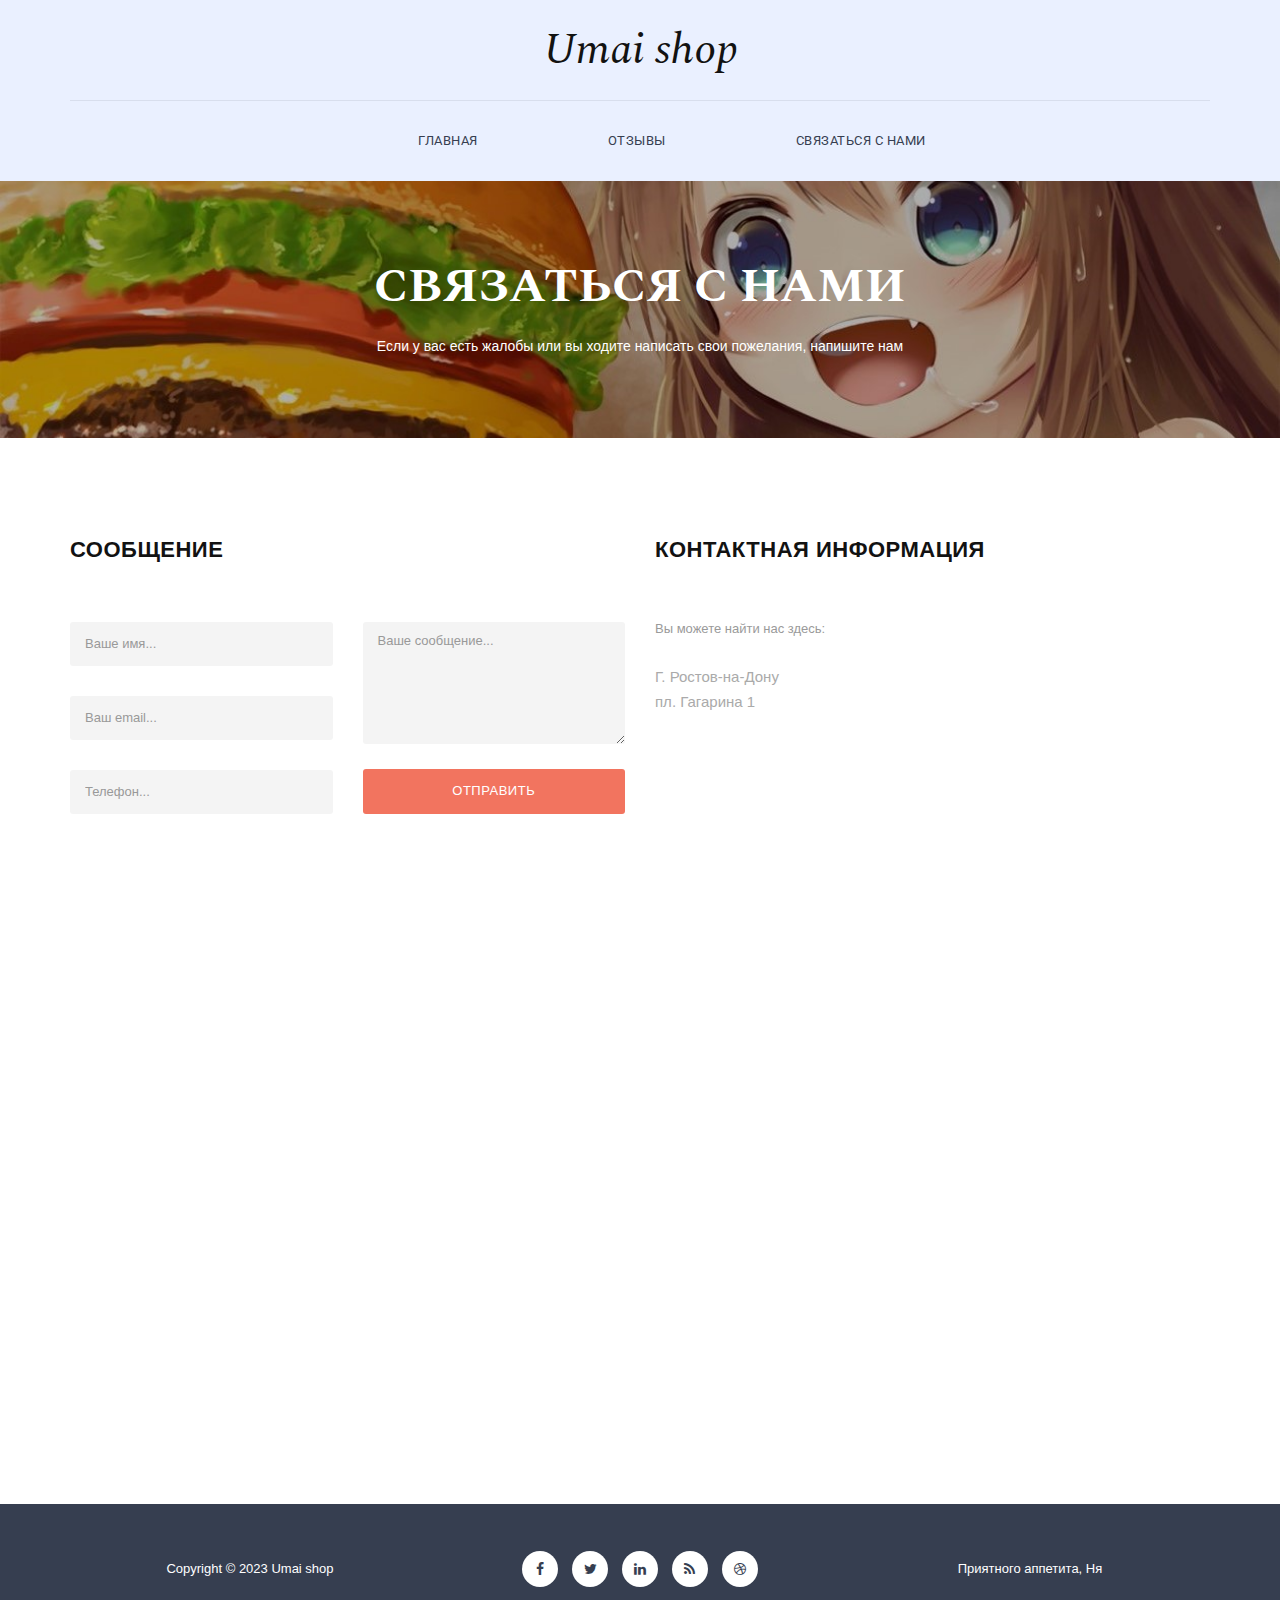
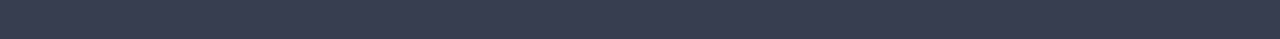
<file: contact.html>
<!DOCTYPE html>
<html>
    <head>
        <meta charset="utf-8">
        <meta http-equiv="X-UA-Compatible" content="IE=edge,chrome=1">

        <title>Umai shop - Contact page</title>
        <meta name="description" content="">
        <meta name="viewport" content="width=device-width, initial-scale=1">
        <link rel="apple-touch-icon" href="apple-touch-icon.png">

        <link rel="stylesheet" href="css/bootstrap.min.css">
        <link rel="stylesheet" href="css/bootstrap-theme.min.css">
        <link rel="stylesheet" href="css/fontAwesome.css">
        <link rel="stylesheet" href="css/hero-slider.css">
        <link rel="stylesheet" href="css/owl-carousel.css">
        <link rel="stylesheet" href="css/templatemo-style.css">

        <link href="https://fonts.googleapis.com/css?family=Spectral:200,200i,300,300i,400,400i,500,500i,600,600i,700,700i,800,800i" rel="stylesheet">
        <link href="https://fonts.googleapis.com/css?family=Roboto:100,300,400,500,700,900" rel="stylesheet">

        <script src="js/vendor/modernizr-2.8.3-respond-1.4.2.min.js"></script>
    </head>

<body>
    <div class="header">
        <div class="container">
            <a href="#" class="navbar-brand scroll-top">Umai shop</a>
            <nav class="navbar navbar-inverse" role="navigation">
                <div class="navbar-header">
                    <button type="button" id="nav-toggle" class="navbar-toggle" data-toggle="collapse" data-target="#main-nav">
                        <span class="sr-only">Toggle navigation</span>
                        <span class="icon-bar"></span>
                        <span class="icon-bar"></span>
                        <span class="icon-bar"></span>
                    </button>
                </div>
                <!--/.navbar-header-->
                <div id="main-nav" class="collapse navbar-collapse">
                    <ul class="nav navbar-nav">
                        <li><a href="index.html">Главная</a></li>
                        <li><a href="menu.html">Отзывы</a></li>
                        <li><a href="contact.html">Связаться с нами</a></li>
                    </ul>
                </div>
                <!--/.navbar-collapse-->
            </nav>
            <!--/.navbar-->
        </div>
        <!--/.container-->
    </div>
    <!--/.header-->


    <section class="page-heading">
        <div class="container">
            <div class="row">
                <div class="col-md-12">
                    <h1>Связаться с нами</h1>
                    <p>Если у вас есть жалобы или вы ходите написать свои пожелания, напишите нам</p>
                </div>
            </div>
        </div>
    </section>



    <section class="contact-us">
        <div class="container">
            <div class="row">
                <div class="col-md-6">
                    <div class="section-heading">
                        <h2>Сообщение</h2>
                    </div>
                    <form id="contact" action="" method="post">
                        <div class="row">
                            <div class="col-md-6">
                                <fieldset>
                                    <input name="name" type="text" class="form-control" id="name" placeholder="Ваше имя..." required="">
                                </fieldset>
                                <fieldset>
                                    <input name="email" type="text" class="form-control" id="email" placeholder="Ваш email..." required="">
                                </fieldset>
                                <fieldset>
                                    <input name="phone" type="text" class="form-control" id="phone" placeholder="Телефон..." required="">
                                </fieldset>
                            </div>
                            <div class="col-md-6">
                                <fieldset>
                                    <textarea name="message" rows="6" class="form-control" id="message" placeholder="Ваше сообщение..." required=""></textarea>
                                </fieldset>
                                <fieldset>
                                    <button type="submit" id="form-submit" class="btn">Отправить</button>
                                </fieldset>
                            </div>
                        </div>
                    </form>
                </div>
                <div class="col-md-6">
                    <div class="section-heading contact-info">
                        <h2>Контактная информация</h2>
                        <p>Вы можете найти нас здесь:<br><br><em>Г. Ростов-на-Дону <br>пл. Гагарина 1</em></p>
                    </div>
                </div>
            </div>
        </div>
    </section>



    <section class="map">
        <div class="container">
            <div class="row">
                <div class="col-md-12">
                    <div id="map">
                        <iframe src="https://www.google.com/maps/embed?pb=!1m18!1m12!1m3!1d2708.9645789446936!2d39.71392787394741!3d47.236838731662615!2m3!1f0!2f0!3f0!3m2!1i1024!2i768!4f13.1!3m3!1m2!1s0x40e3bbd25efc8dab%3A0xe71795934da757ba!2z0JTQvtC90YHQutC-0Lkg0LPQvtGB0YPQtNCw0YDRgdGC0LLQtdC90L3Ri9C5INGC0LXRhdC90LjRh9C10YHQutC40Lkg0YPQvdC40LLQtdGA0YHQuNGC0LXRgg!5e0!3m2!1sru!2sru!4v1702314683558!5m2!1sru!2sru" width="100%" height="500" frameborder="0" style="border:0" allowfullscreen></iframe>
                    </div>
                </div>
            </div>
        </div>
    </section>



    <footer>
        <div class="container">
            <div class="row">
                <div class="col-md-4">
                    <p>Copyright &copy; 2023 Umai shop</p>
                </div>
                <div class="col-md-4">
                    <ul class="social-icons">
                        <li><a href="#"><i class="fa fa-facebook"></i></a></li>
                        <li><a href="#"><i class="fa fa-twitter"></i></a></li>
                        <li><a href="#"><i class="fa fa-linkedin"></i></a></li>
                        <li><a href="#"><i class="fa fa-rss"></i></a></li>
                        <li><a href="#"><i class="fa fa-dribbble"></i></a></li>
                    </ul>
                </div>
                <div class="col-md-4">
                    <p>Приятного аппетита, Ня</p>
                </div>
            </div>
        </div>
    </footer>


    <script src="https://ajax.googleapis.com/ajax/libs/jquery/1.11.2/jquery.min.js"></script>
    <script>window.jQuery || document.write('<script src="js/vendor/jquery-1.11.2.min.js"><\/script>')</script>

    <script src="js/vendor/bootstrap.min.js"></script>

    <script src="js/plugins.js"></script>
    <script src="js/main.js"></script>

    <script type="text/javascript">
    $(document).ready(function() {
        // navigation click actions 
        $('.scroll-link').on('click', function(event){
            event.preventDefault();
            var sectionID = $(this).attr("data-id");
            scrollToID('#' + sectionID, 750);
        });
        // scroll to top action
        $('.scroll-top').on('click', function(event) {
            event.preventDefault();
            $('html, body').animate({scrollTop:0}, 'slow');         
        });
        // mobile nav toggle
        $('#nav-toggle').on('click', function (event) {
            event.preventDefault();
            $('#main-nav').toggleClass("open");
        });
    });
    // scroll function
    function scrollToID(id, speed){
        var offSet = 0;
        var targetOffset = $(id).offset().top - offSet;
        var mainNav = $('#main-nav');
        $('html,body').animate({scrollTop:targetOffset}, speed);
        if (mainNav.hasClass("open")) {
            mainNav.css("height", "1px").removeClass("in").addClass("collapse");
            mainNav.removeClass("open");
        }
    }
    if (typeof console === "undefined") {
        console = {
            log: function() { }
        };
    }
    </script>
</body>
</html>
</file>
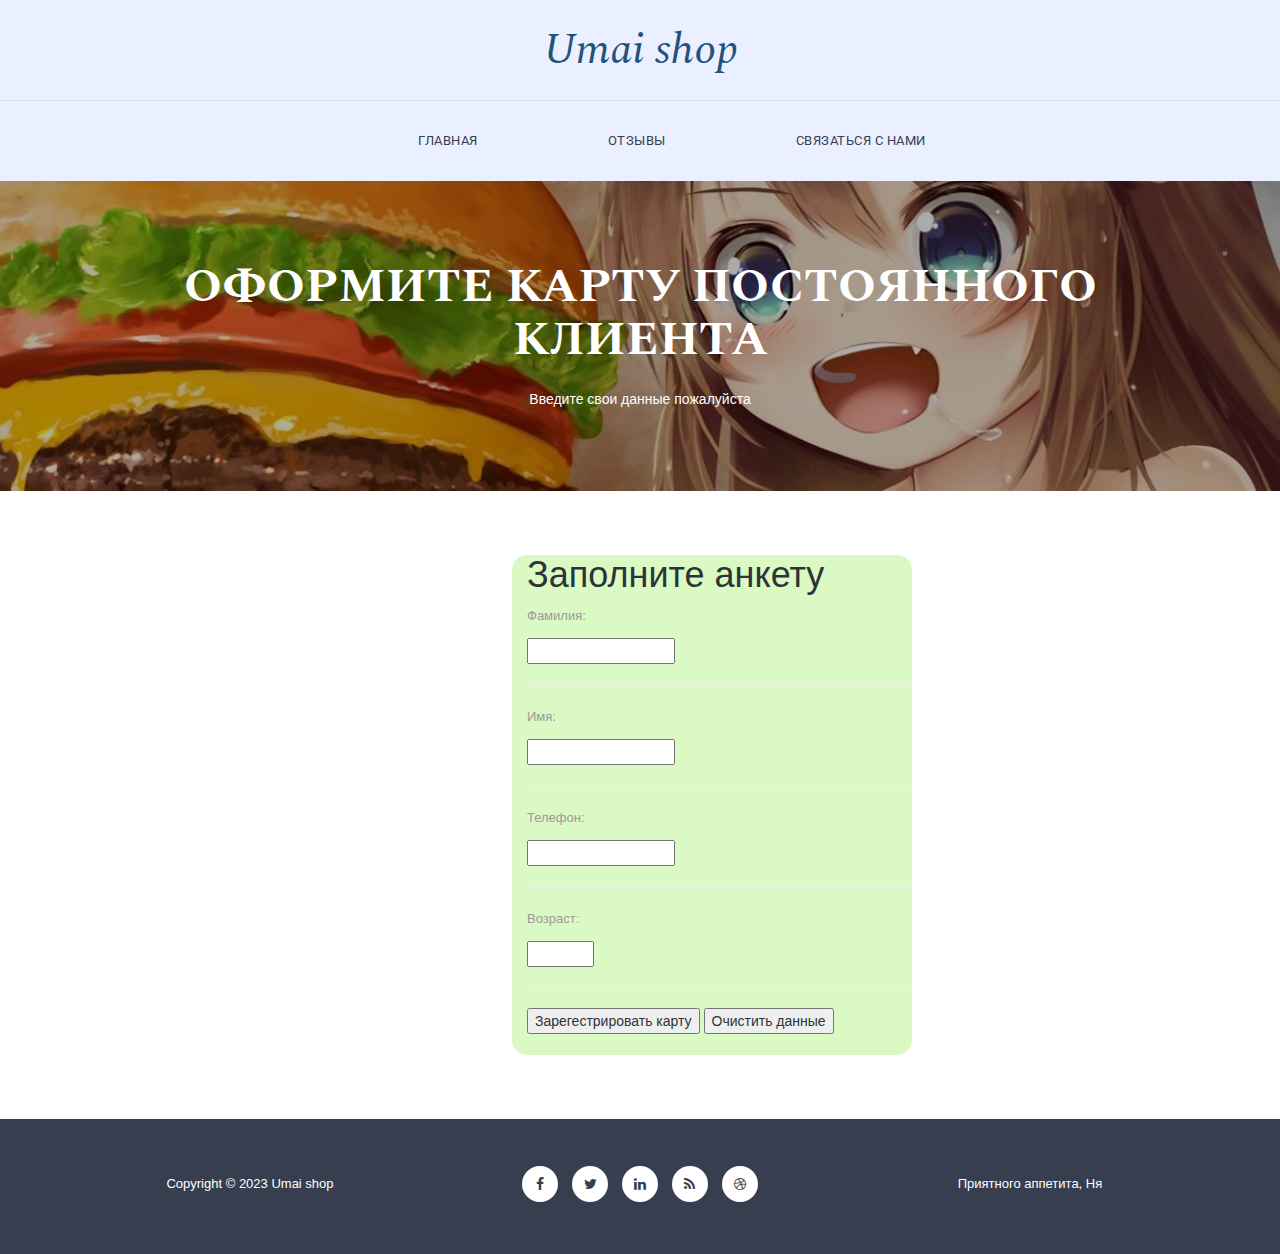
<file: karta.html>
<!DOCTYPE html>
<html>
    <head>
        <meta charset="utf-8">
        <meta http-equiv="X-UA-Compatible" content="IE=edge,chrome=1">
<!--
Victory HTML CSS Template
https://templatemo.com/tm-507-victory
-->
        <title>Umai shop - Our Menu</title>
        <meta name="description" content="">
        <meta name="viewport" content="width=device-width, initial-scale=1">
        <link rel="apple-touch-icon" href="apple-touch-icon.png">

        <link rel="stylesheet" href="css/bootstrap.min.css">
        <link rel="stylesheet" href="css/bootstrap-theme.min.css">
        <link rel="stylesheet" href="css/fontAwesome.css">
        <link rel="stylesheet" href="css/hero-slider.css">
        <link rel="stylesheet" href="css/owl-carousel.css">
        <link rel="stylesheet" href="css/templatemo-style.css">

        <link href="https://fonts.googleapis.com/css?family=Spectral:200,200i,300,300i,400,400i,500,500i,600,600i,700,700i,800,800i" rel="stylesheet">
        <link href="https://fonts.googleapis.com/css?family=Roboto:100,300,400,500,700,900" rel="stylesheet">
        <link rel="stylesheet" type="text/css" href="css/lab4.css">

        <script src="js/vendor/modernizr-2.8.3-respond-1.4.2.min.js"></script>

        <script type="text/javascript">
            function age(age)
            {
                if (age < 18)
                    alert('Карта выдается только с 18 лет');
                else
                {
                    alert('Ваш номер карты - ' + Math.ceil(Math.random()*99999999) + "\nИмя - " + document.getElementById('nam').value + "\nФамилия - " + document.getElementById('fam').value);
                }
            }
        </script>
    </head>

<body>
    <div class="header">
        <div class="containe">
            <a href="#" class="navbar-brand scroll-top">Umai shop</a>
            <nav class="navbar navbar-inverse" role="navigation">
                <div class="navbar-header">
                    <button type="button" id="nav-toggle" class="navbar-toggle" data-toggle="collapse" data-target="#main-nav">
                        <span class="sr-only">Toggle navigation</span>
                        <span class="icon-bar"></span>
                        <span class="icon-bar"></span>
                        <span class="icon-bar"></span>
                    </button>
                </div>
                <div id="main-nav" class="collapse navbar-collapse">
                    <ul class="nav navbar-nav">
                        <li><a href="index.html">Главная</a></li>
                        <li><a href="menu.html">Отзывы</a></li>
                        <li><a href="contact.html">Связаться с нами</a></li>
                    </ul>
                </div>
                <!--/.navbar-collapse-->
            </nav>
            <!--/.navbar-->
        </div>
        <!--/.container-->
    </div>
    <!--/.header-->


    <section class="page-heading">
        <div class="container">
            <div class="row">
                <div class="col-md-12">
                    <h1>Оформите карту постоянного клиента</h1>
                    <p>Введите свои данные пожалуйста</p>
                </div>
            </div>
        </div>
    </section>


    <div id="bl">
        <h1>Заполните анкету</h1>
        <FORM name="form1">
            <p>Фамилия: </p>
            <input type="text" size=15 name="num1" id="fam" onchange="this.value = this.value.toUpperCase();">
            <hr>
            <p>Имя: </p>
            <input type="text" size=15 name="res" id = "nam" onchange="this.value = this.value.toUpperCase();">
            <hr>
            <p>Телефон: </p>
            <input type="text" size=15 name="phone">
            <hr>
            <p>Возраст: </p>
            <input type="text" size=5 name="age1">
            <hr>

            <input type="submit" value="Зарегестрировать карту" onClick="age(age1.value);">

            <input type="reset" value="Очистить данные">
        </FORM>
    </div>
    



    <footer>
        <div class="container">
            <div class="row">
                <div class="col-md-4">
                    <p>Copyright &copy; 2023 Umai shop</p>
                </div>
                <div class="col-md-4">
                    <ul class="social-icons">
                        <li><a href="#"><i class="fa fa-facebook"></i></a></li>
                        <li><a href="#"><i class="fa fa-twitter"></i></a></li>
                        <li><a href="#"><i class="fa fa-linkedin"></i></a></li>
                        <li><a href="#"><i class="fa fa-rss"></i></a></li>
                        <li><a href="#"><i class="fa fa-dribbble"></i></a></li>
                    </ul>
                </div>
                <div class="col-md-4">
                    <p>Приятного аппетита, Ня</p>
                </div>
            </div>
        </div>
    </footer>

    <script src="https://ajax.googleapis.com/ajax/libs/jquery/1.11.2/jquery.min.js"></script>
    <script>window.jQuery || document.write('<script src="js/vendor/jquery-1.11.2.min.js"><\/script>')</script>

    <script src="js/vendor/bootstrap.min.js"></script>

    <script src="js/plugins.js"></script>
    <script src="js/main.js"></script>


    <script type="text/javascript">
    $(document).ready(function() {
        // navigation click actions 
        $('.scroll-link').on('click', function(event){
            event.preventDefault();
            var sectionID = $(this).attr("data-id");
            scrollToID('#' + sectionID, 750);
        });
        // scroll to top action
        $('.scroll-top').on('click', function(event) {
            event.preventDefault();
            $('html, body').animate({scrollTop:0}, 'slow');         
        });
        // mobile nav toggle
        $('#nav-toggle').on('click', function (event) {
            event.preventDefault();
            $('#main-nav').toggleClass("open");
        });
    });
    // scroll function
    function scrollToID(id, speed){
        var offSet = 0;
        var targetOffset = $(id).offset().top - offSet;
        var mainNav = $('#main-nav');
        $('html,body').animate({scrollTop:targetOffset}, speed);
        if (mainNav.hasClass("open")) {
            mainNav.css("height", "1px").removeClass("in").addClass("collapse");
            mainNav.removeClass("open");
        }
    }
    if (typeof console === "undefined") {
        console = {
            log: function() { }
        };
    }
    </script>
</body>
</html>
</file>
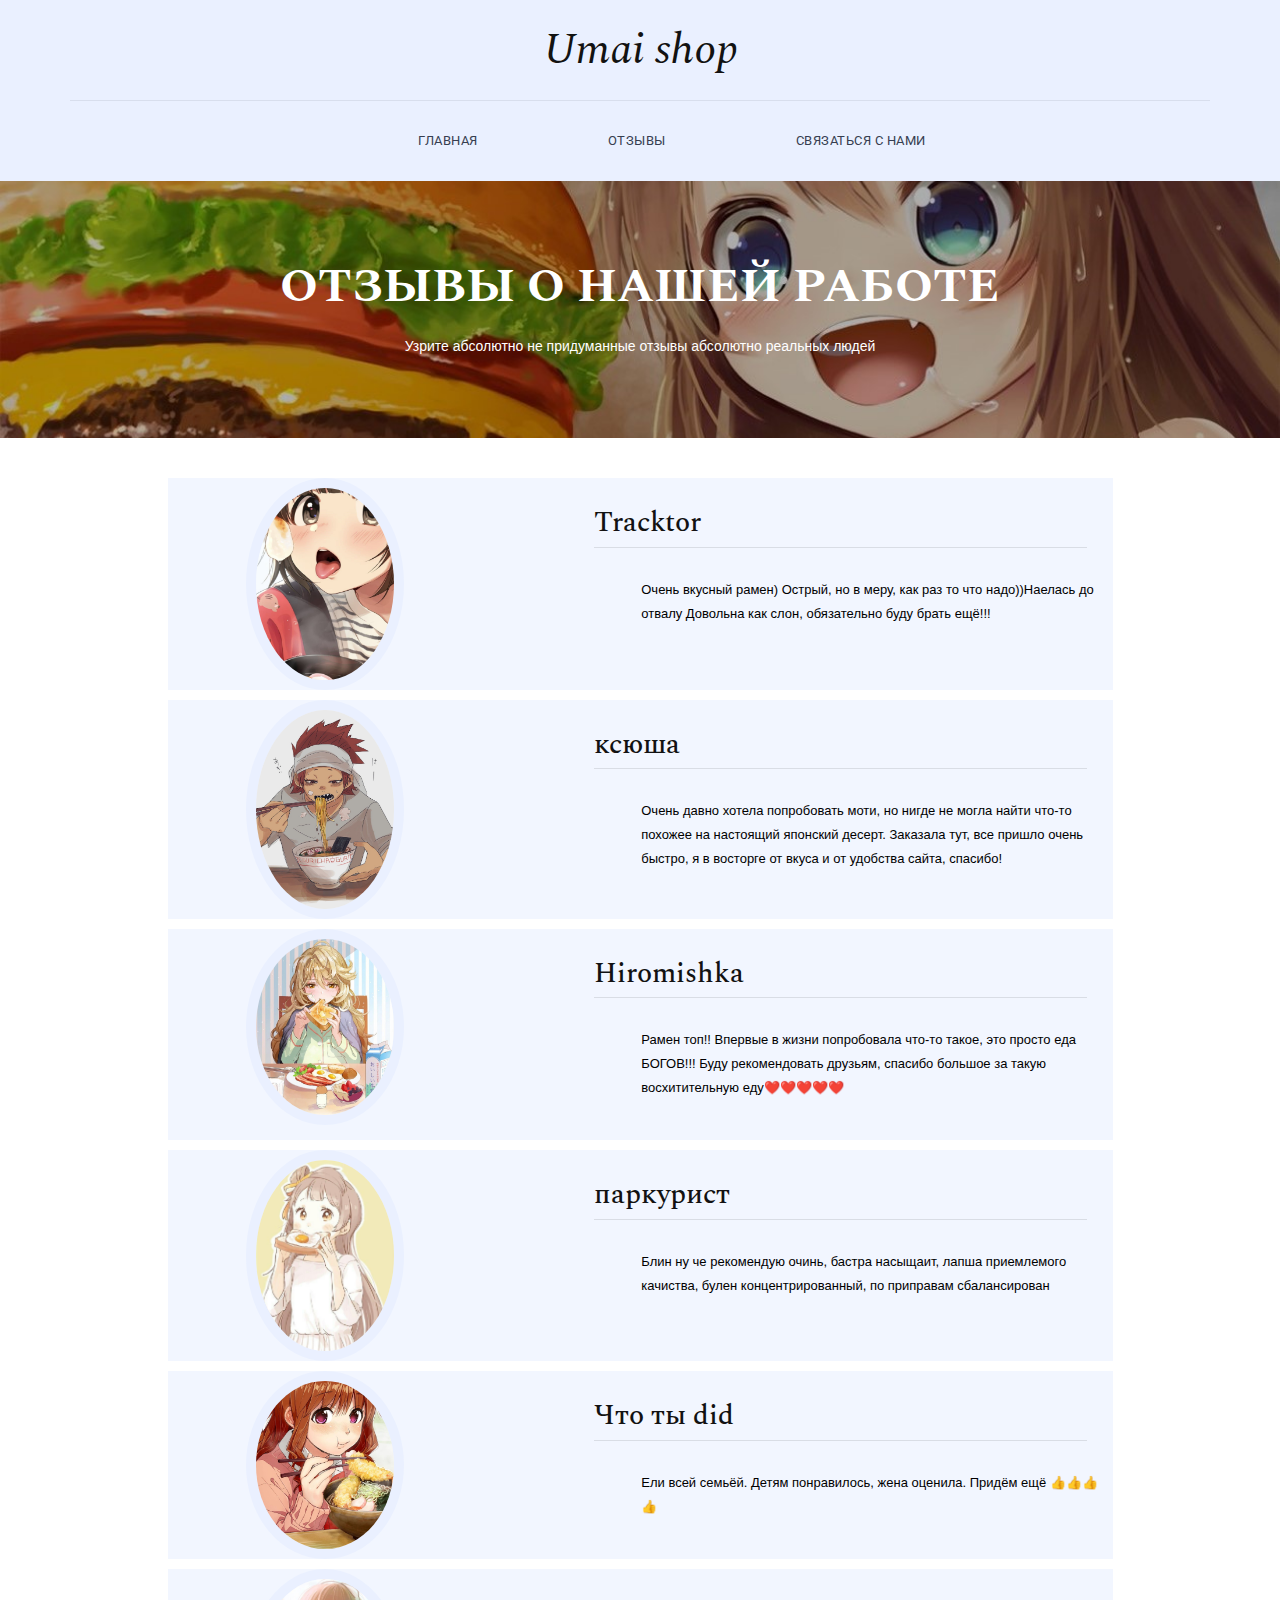
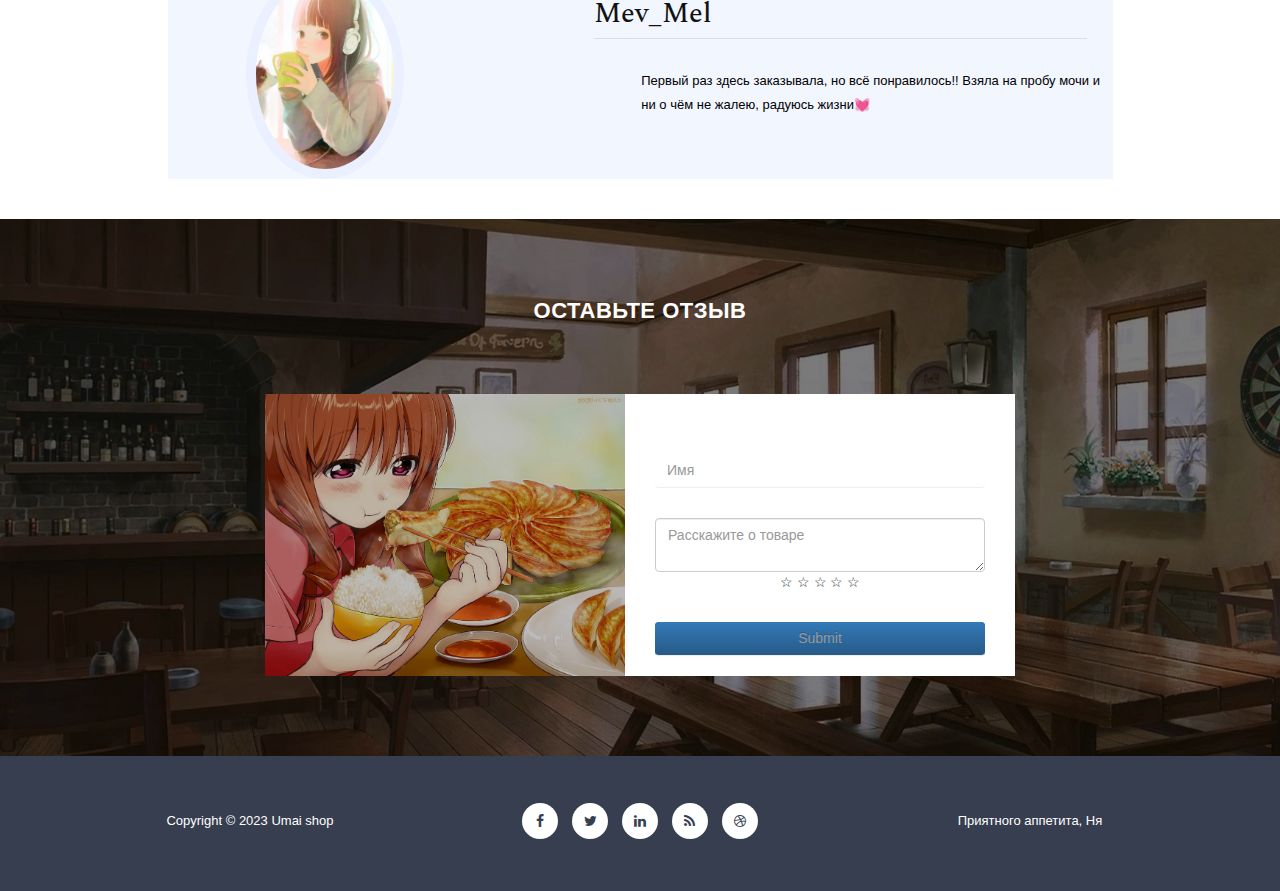
<file: menu.html>
<!DOCTYPE html>
<html>
    <head>
        <meta charset="utf-8">
        <meta http-equiv="X-UA-Compatible" content="IE=edge,chrome=1">
<!--
Victory HTML CSS Template
https://templatemo.com/tm-507-victory
-->
        <title>Umai shop - Our Menu</title>
        <meta name="description" content="">
        <meta name="viewport" content="width=device-width, initial-scale=1">
        <link rel="apple-touch-icon" href="apple-touch-icon.png">

        <link rel="stylesheet" href="css/bootstrap.min.css">
        <link rel="stylesheet" href="css/bootstrap-theme.min.css">
        <link rel="stylesheet" href="css/fontAwesome.css">
        <link rel="stylesheet" href="css/hero-slider.css">
        <link rel="stylesheet" href="css/owl-carousel.css">
        <link rel="stylesheet" href="css/templatemo-style.css">

        <link href="https://fonts.googleapis.com/css?family=Spectral:200,200i,300,300i,400,400i,500,500i,600,600i,700,700i,800,800i" rel="stylesheet">
        <link href="https://fonts.googleapis.com/css?family=Roboto:100,300,400,500,700,900" rel="stylesheet">

        <script src="js/vendor/modernizr-2.8.3-respond-1.4.2.min.js"></script>
    </head>

<body>
    <div class="header">
        <div class="container">
            <a href="#" class="navbar-brand scroll-top">Umai shop</a>
            <nav class="navbar navbar-inverse" role="navigation">
                <div class="navbar-header">
                    <button type="button" id="nav-toggle" class="navbar-toggle" data-toggle="collapse" data-target="#main-nav">
                        <span class="sr-only">Toggle navigation</span>
                        <span class="icon-bar"></span>
                        <span class="icon-bar"></span>
                        <span class="icon-bar"></span>
                    </button>
                </div>
                <div id="main-nav" class="collapse navbar-collapse">
                    <ul class="nav navbar-nav">
                        <li><a href="index.html">Главная</a></li>
                        <li><a href="menu.html">Отзывы</a></li>
                        <li><a href="contact.html">Связаться с нами</a></li>
                    </ul>
                </div>
                <!--/.navbar-collapse-->
            </nav>
            <!--/.navbar-->
        </div>
        <!--/.container-->
    </div>
    <!--/.header-->


    <section class="page-heading">
        <div class="container">
            <div class="row">
                <div class="col-md-12">
                    <h1>Отзывы о нашей работе</h1>
                    <p>Узрите абсолютно не придуманные отзывы абсолютно реальных людей</p>
                </div>
            </div>
        </div>
    </section>



    <section class="breakfast-menu">
        <div class="container">
            <div class="row">
                <div class="col-md-10 col-md-offset-1">
                    <div class="breakfast-menu-content">
                        <div class="row">
                            <div class="col-md-5">
                                <div class="immm">
                                    <img src="img/dinner_menu.jpg">
                                </div>
                            </div>
                            <div class="col-md-7">
                                <h3>Tracktor</h3>
                                <p>Очень вкусный рамен) Острый, но в меру, как раз то что надо))Наелась до отвалу Довольна как слон, обязательно буду брать ещё!!!</p>
                            </div>
                        </div>
                    </div>
                </div>
            </div>
        </div>



        <div class="container">
            <div class="row">
                <div class="col-md-10 col-md-offset-1">
                    <div class="breakfast-menu-content">
                        <div class="row">
                            <div class="col-md-5">
                                <div class="immm">
                                    <img src="img/kakaka.jpg">
                                </div>
                            </div>
                            <div class="col-md-7">
                                <h3>ксюша</h3>
                                <p>Очень давно хотела попробовать моти, но нигде не могла найти что-то похожее на настоящий японский десерт. Заказала тут, все пришло очень быстро, я в восторге от вкуса и от удобства сайта, спасибо!</p>
                            </div>
                        </div>
                    </div>
                </div>
            </div>
        </div>

        <div class="container">
            <div class="row">
                <div class="col-md-10 col-md-offset-1">
                    <div class="breakfast-menu-content">
                        <div class="row">
                            <div class="col-md-5">
                                <div class="immm">
                                    <img src="img/breakfast_menu.jpg">
                                </div>
                            </div>
                            <div class="col-md-7">
                                <h3>Hiromishka</h3>
                                <p>Рамен топ!! Впервые в жизни попробовала что-то такое, это просто еда БОГОВ!!! Буду рекомендовать друзьям, спасибо большое  за такую восхитительную еду❤️❤️❤️❤️❤️
                                </p>
                            </div>
                        </div>
                    </div>
                </div>
            </div>
        </div>
    </section>

    <div class="container">
            <div class="row">
                <div class="col-md-10 col-md-offset-1">
                    <div class="breakfast-menu-content">
                        <div class="row">
                            <div class="col-md-5">
                                <div class="immm">
                                    <img src="img/bababa.jpg">
                                </div>
                            </div>
                            <div class="col-md-7">
                                <h3>паркурист</h3>
                                <p>Блин ну че рекомендую очинь, бастра насыщаит, лапша приемлемого качиства, булен концентрированный, по приправам сбалансирован</p>
                            </div>
                        </div>
                    </div>
                </div>
            </div>
        </div>

        <div class="container">
            <div class="row">
                <div class="col-md-10 col-md-offset-1">
                    <div class="breakfast-menu-content">
                        <div class="row">
                            <div class="col-md-5">
                                <div class="immm">
                                    <img src="img/lunch_menu.jpg">
                                </div>
                            </div>
                            <div class="col-md-7">
                                <h3>Что ты did</h3>
                                <p>Ели всей семьёй. Детям понравилось, жена оценила. Придём ещё 👍👍👍 👍</p>
                            </div>
                        </div>
                    </div>
                </div>
            </div>
        </div>

        <div class="container">
            <div class="row">
                <div class="col-md-10 col-md-offset-1">
                    <div class="breakfast-menu-content">
                        <div class="row">
                            <div class="col-md-5">
                                <div class="immm">
                                    <img src="img/yuyuyu.jpg">
                                </div>
                            </div>
                            <div class="col-md-7">
                                <h3>Mev_Mel</h3>
                                <p>Первый раз здесь заказывала, но всё понравилось!! Взяла на пробу мочи и ни о чём не жалею, радуюсь жизни💓
                                </p>
                            </div>
                        </div>
                    </div>
                </div>
            </div>
        </div>

<br>
<br>

   <section id="book-table">
        <div class="container">
            <div class="row">
                <div class="col-md-12">
                    <div class="heading">
                        <h2>Оставьте отзыв</h2>
                    </div>
                </div>
                <div class="col-md-4 col-md-offset-2 col-sm-12">
                    <div class="left-image">
                        <img src="img/book_left_image.jpg" alt="">
                    </div>
                </div>
                <div class="col-md-4 col-sm-12">
                    <div class="right-info">
                        <form action='#' class='form-group'>
                        <input class='form-control' placeholder='Имя' type='text'>
                        <textarea class='form-control' id='fb-comment' name='' placeholder='Расскажите о товаре'></textarea>
                                            
                        <div id="rating_bar">
                        <span id="rate_1">&#9734;</span>
                        <span id="rate_2">&#9734;</span>
                        <span id="rate_3">&#9734;</span>
                        <span id="rate_4">&#9734;</span>
                        <span id="rate_5">&#9734;</span>
                        </div>
                        <script>
                        let spans = document.getElementById("rating_bar").getElementsByTagName('span');
                        for(i=0;i<spans.length;i++)
                        spans[i].onclick=hoverStar;
                        function hoverStar()
                        {
                        for(i=0;i<this.id.charAt(5);i++)
                        spans[i].innerText='★';
                        for(i=this.id.charAt(5);i<5;i++)
                        spans[i].innerText='☆';
                        }
                        </script>

                        <input class='form-control btn btn-primary' type='submit'>
                        </form>
                    </div>
                </div>
            </div>
        </div>
    </section>



    <footer>
        <div class="container">
            <div class="row">
                <div class="col-md-4">
                    <p>Copyright &copy; 2023 Umai shop</p>
                </div>
                <div class="col-md-4">
                    <ul class="social-icons">
                        <li><a href="#"><i class="fa fa-facebook"></i></a></li>
                        <li><a href="#"><i class="fa fa-twitter"></i></a></li>
                        <li><a href="#"><i class="fa fa-linkedin"></i></a></li>
                        <li><a href="#"><i class="fa fa-rss"></i></a></li>
                        <li><a href="#"><i class="fa fa-dribbble"></i></a></li>
                    </ul>
                </div>
                <div class="col-md-4">
                    <p>Приятного аппетита, Ня</p>
                </div>
            </div>
        </div>
    </footer>

    <script src="https://ajax.googleapis.com/ajax/libs/jquery/1.11.2/jquery.min.js"></script>
    <script>window.jQuery || document.write('<script src="js/vendor/jquery-1.11.2.min.js"><\/script>')</script>

    <script src="js/vendor/bootstrap.min.js"></script>

    <script src="js/plugins.js"></script>
    <script src="js/main.js"></script>


    <script type="text/javascript">
    $(document).ready(function() {
        // navigation click actions 
        $('.scroll-link').on('click', function(event){
            event.preventDefault();
            var sectionID = $(this).attr("data-id");
            scrollToID('#' + sectionID, 750);
        });
        // scroll to top action
        $('.scroll-top').on('click', function(event) {
            event.preventDefault();
            $('html, body').animate({scrollTop:0}, 'slow');         
        });
        // mobile nav toggle
        $('#nav-toggle').on('click', function (event) {
            event.preventDefault();
            $('#main-nav').toggleClass("open");
        });
    });
    // scroll function
    function scrollToID(id, speed){
        var offSet = 0;
        var targetOffset = $(id).offset().top - offSet;
        var mainNav = $('#main-nav');
        $('html,body').animate({scrollTop:targetOffset}, speed);
        if (mainNav.hasClass("open")) {
            mainNav.css("height", "1px").removeClass("in").addClass("collapse");
            mainNav.removeClass("open");
        }
    }
    if (typeof console === "undefined") {
        console = {
            log: function() { }
        };
    }
    </script>
</body>
</html>
</file>
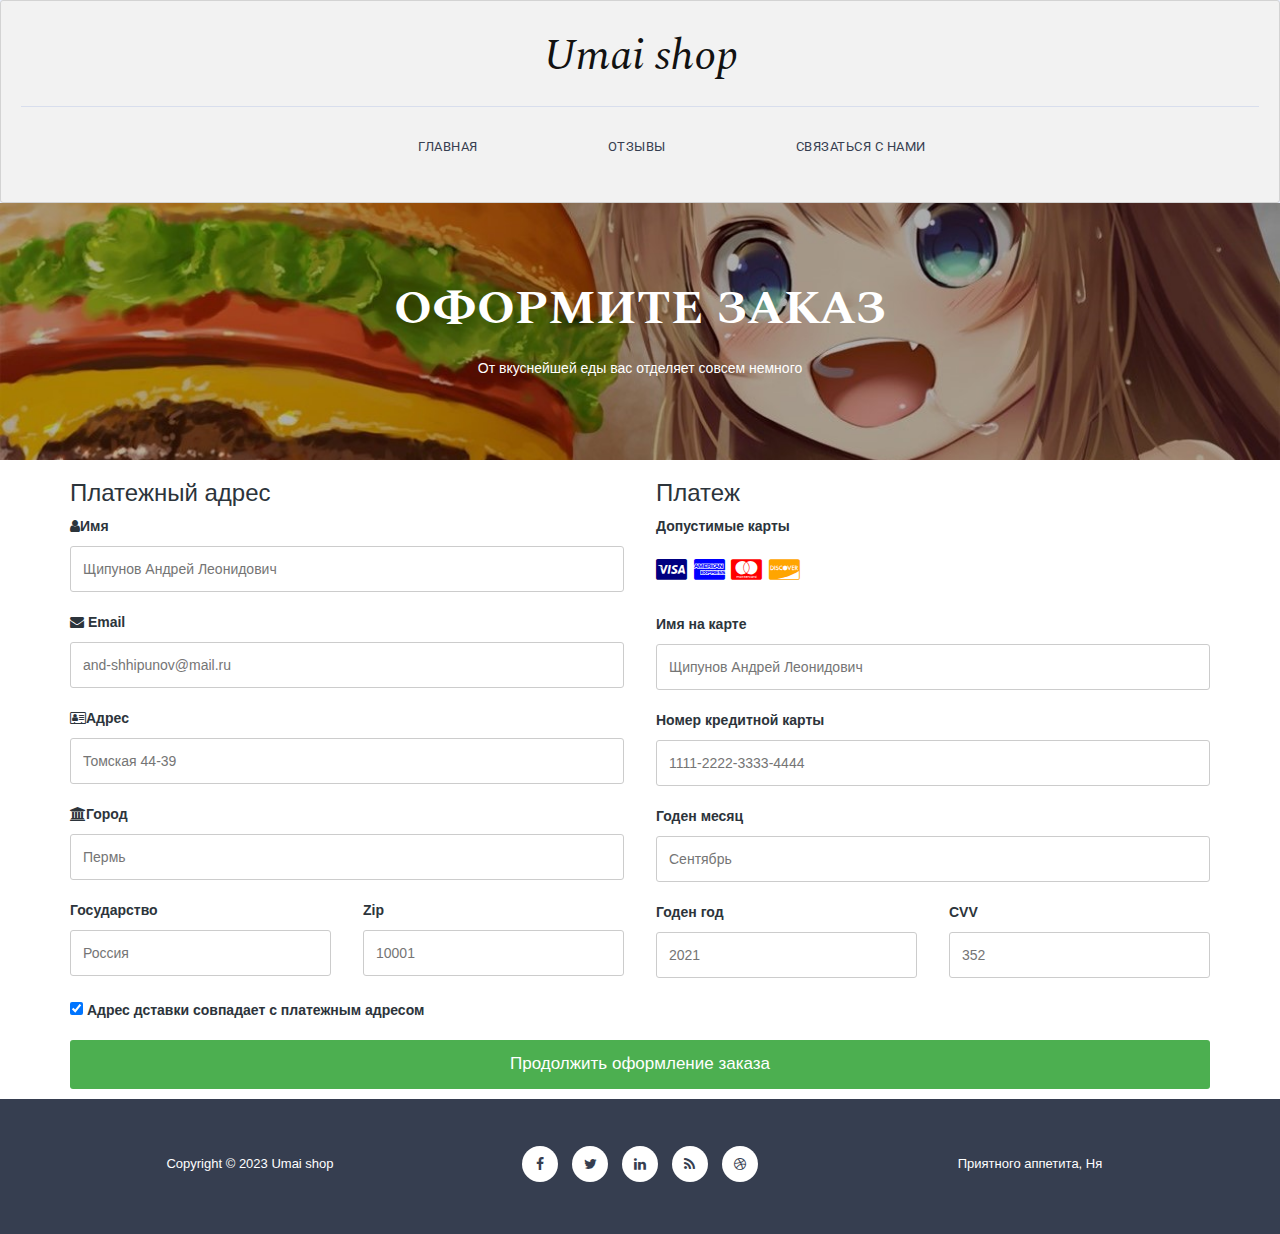
<file: zakaz.html>
<!DOCTYPE html>
<html>
    <head>
        <meta charset="utf-8">
        <meta http-equiv="X-UA-Compatible" content="IE=edge,chrome=1">
<!--
Victory HTML CSS Template
https://templatemo.com/tm-507-victory
-->
        <title>Umai shop - Our Menu</title>
        <meta name="description" content="">
        <meta name="viewport" content="width=device-width, initial-scale=1">
        <link rel="apple-touch-icon" href="apple-touch-icon.png">

        <link rel="stylesheet" href="css/bootstrap.min.css">
        <link rel="stylesheet" href="css/bootstrap-theme.min.css">
        <link rel="stylesheet" href="css/fontAwesome.css">
        <link rel="stylesheet" href="css/hero-slider.css">
        <link rel="stylesheet" href="css/owl-carousel.css">
        <link rel="stylesheet" href="css/templatemo-style.css">
        <link rel="stylesheet" type="text/css" href="css/zakaz.css">

        <link href="https://fonts.googleapis.com/css?family=Spectral:200,200i,300,300i,400,400i,500,500i,600,600i,700,700i,800,800i" rel="stylesheet">
        <link href="https://fonts.googleapis.com/css?family=Roboto:100,300,400,500,700,900" rel="stylesheet">

        <script src="js/vendor/modernizr-2.8.3-respond-1.4.2.min.js"></script>
    </head>

<body>
    <div class="header">
        <div class="containe">
            <a href="#" class="navbar-brand scroll-top">Umai shop</a>
            <nav class="navbar navbar-inverse" role="navigation">
                <div class="navbar-header">
                    <button type="button" id="nav-toggle" class="navbar-toggle" data-toggle="collapse" data-target="#main-nav">
                        <span class="sr-only">Toggle navigation</span>
                        <span class="icon-bar"></span>
                        <span class="icon-bar"></span>
                        <span class="icon-bar"></span>
                    </button>
                </div>
                <div id="main-nav" class="collapse navbar-collapse">
                    <ul class="nav navbar-nav">
                        <li><a href="index.html">Главная</a></li>
                        <li><a href="menu.html">Отзывы</a></li>
                        <li><a href="contact.html">Связаться с нами</a></li>
                    </ul>
                </div>
                <!--/.navbar-collapse-->
            </nav>
            <!--/.navbar-->
        </div>
        <!--/.container-->
    </div>
    <!--/.header-->


    <section class="page-heading">
        <div class="container">
            <div class="row">
                <div class="col-md-12">
                    <h1>Оформите заказ</h1>
                    <p>От вкуснейшей еды вас отделяет совсем немного</p>
                </div>
            </div>
        </div>
    </section>



    <div class="row">
  <div class="col-75">
    <div class="container">
      <form action="#">

        <div class="row">
          <div class="col-50">
            <h3>Платежный адрес</h3>
            <label for="fname"><i class="fa fa-user"></i>Имя</label>
            <input type="text" id="fname" name="firstname" placeholder="Щипунов Андрей Леонидович">
            <label for="email"><i class="fa fa-envelope"></i> Email</label>
            <input type="text" id="email" name="email" placeholder="and-shhipunov@mail.ru">
            <label for="adr"><i class="fa fa-address-card-o"></i>Адрес</label>
            <input type="text" id="adr" name="address" placeholder="Томская 44-39">
            <label for="city"><i class="fa fa-institution"></i>Город</label>
            <input type="text" id="city" name="city" placeholder="Пермь">

            <div class="row">
              <div class="col-50">
                <label for="state">Государство</label>
                <input type="text" id="state" name="state" placeholder="Россия">
              </div>
              <div class="col-50">
                <label for="zip">Zip</label>
                <input type="text" id="zip" name="zip" placeholder="10001">
              </div>
            </div>
          </div>

          <div class="col-50">
            <h3>Платеж</h3>
            <label for="fname">Допустимые карты</label>
            <div class="icon-container">
              <i class="fa fa-cc-visa" style="color:navy;"></i>
              <i class="fa fa-cc-amex" style="color:blue;"></i>
              <i class="fa fa-cc-mastercard" style="color:red;"></i>
              <i class="fa fa-cc-discover" style="color:orange;"></i>
            </div>
            <label for="cname">Имя на карте</label>
            <input type="text" id="cname" name="cardname" placeholder="Щипунов Андрей Леонидович">
            <label for="ccnum">Номер кредитной карты</label>
            <input type="text" id="ccnum" name="cardnumber" placeholder="1111-2222-3333-4444">
            <label for="expmonth">Годен месяц</label>
            <input type="text" id="expmonth" name="expmonth" placeholder="Сентябрь">

            <div class="row">
              <div class="col-50">
                <label for="expyear">Годен год</label>
                <input type="text" id="expyear" name="expyear" placeholder="2021">
              </div>
              <div class="col-50">
                <label for="cvv">CVV</label>
                <input type="text" id="cvv" name="cvv" placeholder="352">
              </div>
            </div>
          </div>

        </div>
        <label>
          <input type="checkbox" checked="checked" name="sameadr"> Адрес дставки совпадает с платежным адресом
        </label>
        <input type="submit" value="Продолжить оформление заказа" class="btn">
      </form>
    </div>
  </div>



    <footer>
        <div class="container">
            <div class="row">
                <div class="col-md-4">
                    <p>Copyright &copy; 2023 Umai shop</p>
                </div>
                <div class="col-md-4">
                    <ul class="social-icons">
                        <li><a href="#"><i class="fa fa-facebook"></i></a></li>
                        <li><a href="#"><i class="fa fa-twitter"></i></a></li>
                        <li><a href="#"><i class="fa fa-linkedin"></i></a></li>
                        <li><a href="#"><i class="fa fa-rss"></i></a></li>
                        <li><a href="#"><i class="fa fa-dribbble"></i></a></li>
                    </ul>
                </div>
                <div class="col-md-4">
                    <p>Приятного аппетита, Ня</p>
                </div>
            </div>
        </div>
    </footer>

    <script src="https://ajax.googleapis.com/ajax/libs/jquery/1.11.2/jquery.min.js"></script>
    <script>window.jQuery || document.write('<script src="js/vendor/jquery-1.11.2.min.js"><\/script>')</script>

    <script src="js/vendor/bootstrap.min.js"></script>

    <script src="js/plugins.js"></script>
    <script src="js/main.js"></script>


    <script type="text/javascript">
    $(document).ready(function() {
        // navigation click actions 
        $('.scroll-link').on('click', function(event){
            event.preventDefault();
            var sectionID = $(this).attr("data-id");
            scrollToID('#' + sectionID, 750);
        });
        // scroll to top action
        $('.scroll-top').on('click', function(event) {
            event.preventDefault();
            $('html, body').animate({scrollTop:0}, 'slow');         
        });
        // mobile nav toggle
        $('#nav-toggle').on('click', function (event) {
            event.preventDefault();
            $('#main-nav').toggleClass("open");
        });
    });
    // scroll function
    function scrollToID(id, speed){
        var offSet = 0;
        var targetOffset = $(id).offset().top - offSet;
        var mainNav = $('#main-nav');
        $('html,body').animate({scrollTop:targetOffset}, speed);
        if (mainNav.hasClass("open")) {
            mainNav.css("height", "1px").removeClass("in").addClass("collapse");
            mainNav.removeClass("open");
        }
    }
    if (typeof console === "undefined") {
        console = {
            log: function() { }
        };
    }
    </script>
</body>
</html>
</file>
<file: css/hero-slider.css>
/* -------------------------------- 

Primary style

-------------------------------- */
*, *::after, *::before {
  -webkit-box-sizing: border-box;
  -moz-box-sizing: border-box;
  box-sizing: border-box;
}

html {
  font-size: 62.5%;
}

body {
  font-family: "Open Sans", sans-serif;
  color: #2c343b;
  background-color: #f2f2f2;
}

a {
  color: #d44457;
  text-decoration: none;
}

img {
  max-width: 100%;
}

/* -------------------------------- 

Main Components 

-------------------------------- */
.cd-header {
  position: absolute;
  z-index: 2;
  top: 0;
  left: 0;
  width: 100%;
  height: 50px;
  background-color: #21272c;
  -webkit-font-smoothing: antialiased;
  -moz-osx-font-smoothing: grayscale;
}
@media only screen and (min-width: 768px) {
  .cd-header {
    height: 70px;
    background-color: transparent;
  }
}

#cd-logo {
  float: left;
  margin: 13px 0 0 5%;
}
#cd-logo img {
  display: block;
}
@media only screen and (min-width: 768px) {
  #cd-logo {
    margin: 23px 0 0 5%;
  }
}

.cd-primary-nav {
  /* mobile first - navigation hidden by default, triggered by tap/click on navigation icon */
  float: right;
  margin-right: 5%;
  width: 44px;
  height: 100%;
}
.cd-primary-nav ul {
  position: absolute;
  top: 0;
  left: 0;
  width: 100%;
  -webkit-transform: translateY(-100%);
  -moz-transform: translateY(-100%);
  -ms-transform: translateY(-100%);
  -o-transform: translateY(-100%);
  transform: translateY(-100%);
}
.cd-primary-nav ul.is-visible {
  box-shadow: 0 3px 8px rgba(0, 0, 0, 0.2);
  -webkit-transform: translateY(50px);
  -moz-transform: translateY(50px);
  -ms-transform: translateY(50px);
  -o-transform: translateY(50px);
  transform: translateY(50px);
}
.cd-primary-nav a {
  display: block;
  height: 50px;
  line-height: 50px;
  padding-left: 5%;
  background: #21272c;
  border-top: 1px solid #333c44;
  color: #ffffff;
}
@media only screen and (min-width: 768px) {
  .cd-primary-nav {
    /* reset navigation values */
    width: auto;
    height: auto;
    background: none;
  }
  .cd-primary-nav ul {
    position: static;
    width: auto;
    -webkit-transform: translateY(0);
    -moz-transform: translateY(0);
    -ms-transform: translateY(0);
    -o-transform: translateY(0);
    transform: translateY(0);
    line-height: 70px;
  }
  .cd-primary-nav ul.is-visible {
    -webkit-transform: translateY(0);
    -moz-transform: translateY(0);
    -ms-transform: translateY(0);
    -o-transform: translateY(0);
    transform: translateY(0);
  }
  .cd-primary-nav li {
    display: inline-block;
    margin-left: 1em;
  }
  .cd-primary-nav a {
    display: inline-block;
    height: auto;
    font-weight: 600;
    line-height: normal;
    background: transparent;
    padding: .6em 1em;
    border-top: none;
  }
}

/* -------------------------------- 

Slider

-------------------------------- */
.cd-hero {
  position: relative;
  -webkit-font-smoothing: antialiased;
  -moz-osx-font-smoothing: grayscale;
}

.cd-hero-slider {
  position: relative;
  height: 360px;
  overflow: hidden;
}
.cd-hero-slider li {
  position: absolute;
  top: 0;
  left: 0;
  width: 100%;
  height: 100%;
  -webkit-transform: translateX(100%);
  -moz-transform: translateX(100%);
  -ms-transform: translateX(100%);
  -o-transform: translateX(100%);
  transform: translateX(100%);
}
.cd-hero-slider li.selected {
  /* this is the visible slide */
  position: relative;
  -webkit-transform: translateX(0);
  -moz-transform: translateX(0);
  -ms-transform: translateX(0);
  -o-transform: translateX(0);
  transform: translateX(0);
}
.cd-hero-slider li.move-left {
  /* slide hidden on the left */
  -webkit-transform: translateX(-100%);
  -moz-transform: translateX(-100%);
  -ms-transform: translateX(-100%);
  -o-transform: translateX(-100%);
  transform: translateX(-100%);
}
.cd-hero-slider li.is-moving, .cd-hero-slider li.selected {
  /* the is-moving class is assigned to the slide which is moving outside the viewport */
  -webkit-transition: -webkit-transform 0.5s;
  -moz-transition: -moz-transform 0.5s;
  transition: transform 0.5s;
}
@media only screen and (min-width: 768px) {
  .cd-hero-slider {
    height: 500px;
  }
}
@media only screen and (min-width: 1170px) {
  .cd-hero-slider {
    height: 680px;
  }
}

/* -------------------------------- 

Single slide style

-------------------------------- */
.cd-hero-slider li {
  background-position: center center;
  background-size: cover;
  background-repeat: no-repeat;
}
.cd-hero-slider li:first-of-type {
  background-image: url(../img/slide_01.jpg);
}
.cd-hero-slider li:nth-of-type(2) {
  background-image: url(../img/slide_02.jpg);
}
.cd-hero-slider li:nth-of-type(3) {
  background-image: url(../img/slide_03.jpg);
}
.cd-hero-slider .cd-full-width,
.cd-hero-slider .cd-half-width {
  position: absolute;
  width: 100%;
  height: 100%;
  z-index: 1;
  left: 0;
  top: 0;
  /* this padding is used to align the text */
  padding-top: 150px;
  text-align: center;
  /* Force Hardware Acceleration in WebKit */
  -webkit-backface-visibility: hidden;
  backface-visibility: hidden;
  -webkit-transform: translateZ(0);
  -moz-transform: translateZ(0);
  -ms-transform: translateZ(0);
  -o-transform: translateZ(0);
  transform: translateZ(0);
}
.cd-hero-slider .cd-img-container {
  /* hide image on mobile device */
  display: none;
}
.cd-hero-slider .cd-img-container img {
  position: absolute;
  left: 50%;
  top: 50%;
  bottom: auto;
  right: auto;
  -webkit-transform: translateX(-50%) translateY(-50%);
  -moz-transform: translateX(-50%) translateY(-50%);
  -ms-transform: translateX(-50%) translateY(-50%);
  -o-transform: translateX(-50%) translateY(-50%);
  transform: translateX(-50%) translateY(-50%);
}
.cd-hero-slider .cd-bg-video-wrapper {
  /* hide video on mobile device */
  display: none;
  position: absolute;
  top: 0;
  left: 0;
  width: 100%;
  height: 100%;
  overflow: hidden;
}
.cd-hero-slider .cd-bg-video-wrapper video {
  /* you won't see this element in the html, but it will be injected using js */
  display: block;
  min-height: 100%;
  min-width: 100%;
  max-width: none;
  height: auto;
  width: auto;
  position: absolute;
  left: 50%;
  top: 50%;
  bottom: auto;
  right: auto;
  -webkit-transform: translateX(-50%) translateY(-50%);
  -moz-transform: translateX(-50%) translateY(-50%);
  -ms-transform: translateX(-50%) translateY(-50%);
  -o-transform: translateX(-50%) translateY(-50%);
  transform: translateX(-50%) translateY(-50%);
}
.cd-hero-slider h2, .cd-hero-slider p {
  text-shadow: 0 1px 3px rgba(0, 0, 0, 0.1);
  line-height: 1.2;
  margin: 0 auto 14px;
  color: #ffffff;
  width: 90%;
  max-width: 400px;
}
.cd-hero-slider h2 {
  font-size: 2.4rem;
}
.cd-hero-slider p {
  font-size: 1.4rem;
  line-height: 1.4;
}
.cd-hero-slider .cd-btn {
  display: inline-block;
  padding: 1.2em 1.4em;
  margin-top: .8em;
  background-color: rgba(212, 68, 87, 0.9);
  font-size: 1.3rem;
  font-weight: 700;
  letter-spacing: 1px;
  color: #ffffff;
  text-transform: uppercase;
  box-shadow: 0 3px 6px rgba(0, 0, 0, 0.1);
  -webkit-transition: background-color 0.2s;
  -moz-transition: background-color 0.2s;
  transition: background-color 0.2s;
}
.cd-hero-slider .cd-btn.secondary {
  background-color: rgba(22, 26, 30, 0.8);
}
.cd-hero-slider .cd-btn:nth-of-type(2) {
  margin-left: 1em;
}
.no-touch .cd-hero-slider .cd-btn:hover {
  background-color: #d44457;
}
.no-touch .cd-hero-slider .cd-btn.secondary:hover {
  background-color: #161a1e;
}
@media only screen and (min-width: 768px) {
  .cd-hero-slider .cd-full-width,
  .cd-hero-slider .cd-half-width {
    padding-top: 200px;
  }
  .cd-hero-slider .cd-bg-video-wrapper {
    display: block;
  }
  .cd-hero-slider .cd-half-width {
    width: 45%;
  }
  .cd-hero-slider .cd-half-width:first-of-type {
    left: 5%;
  }
  .cd-hero-slider .cd-half-width:nth-of-type(2) {
    right: 5%;
    left: auto;
  }
  .cd-hero-slider .cd-img-container {
    display: block;
  }
  .cd-hero-slider h2, .cd-hero-slider p {
    max-width: 520px;
  }
  .cd-hero-slider h2 {
    font-size: 2.4em;
    font-weight: 300;
  }
  .cd-hero-slider .cd-btn {
    font-size: 1.4rem;
  }
}
@media only screen and (min-width: 1170px) {
  .cd-hero-slider .cd-full-width,
  .cd-hero-slider .cd-half-width {
    padding-top: 250px;
  }
  .cd-hero-slider h2, .cd-hero-slider p {
    margin-bottom: 20px;
  }
  .cd-hero-slider h2 {
    font-size: 3.2em;
  }
  .cd-hero-slider p {
    font-size: 1.6rem;
  }
}

/* -------------------------------- 

Single slide animation

-------------------------------- */
@media only screen and (min-width: 768px) {
  .cd-hero-slider .cd-half-width {
    opacity: 0;
    -webkit-transform: translateX(40px);
    -moz-transform: translateX(40px);
    -ms-transform: translateX(40px);
    -o-transform: translateX(40px);
    transform: translateX(40px);
  }
  .cd-hero-slider .move-left .cd-half-width {
    -webkit-transform: translateX(-40px);
    -moz-transform: translateX(-40px);
    -ms-transform: translateX(-40px);
    -o-transform: translateX(-40px);
    transform: translateX(-40px);
  }
  .cd-hero-slider .selected .cd-half-width {
    /* this is the visible slide */
    opacity: 1;
    -webkit-transform: translateX(0);
    -moz-transform: translateX(0);
    -ms-transform: translateX(0);
    -o-transform: translateX(0);
    transform: translateX(0);
  }
  .cd-hero-slider .is-moving .cd-half-width {
    /* this is the slide moving outside the viewport 
    wait for the end of the transition on the <li> parent before set opacity to 0 and translate to 40px/-40px */
    -webkit-transition: opacity 0s 0.5s, -webkit-transform 0s 0.5s;
    -moz-transition: opacity 0s 0.5s, -moz-transform 0s 0.5s;
    transition: opacity 0s 0.5s, transform 0s 0.5s;
  }
  .cd-hero-slider li.selected.from-left .cd-half-width:nth-of-type(2),
  .cd-hero-slider li.selected.from-right .cd-half-width:first-of-type {
    /* this is the selected slide - different animation if it's entering from left or right */
    -webkit-transition: opacity 0.4s 0.2s, -webkit-transform 0.5s 0.2s;
    -moz-transition: opacity 0.4s 0.2s, -moz-transform 0.5s 0.2s;
    transition: opacity 0.4s 0.2s, transform 0.5s 0.2s;
  }
  .cd-hero-slider li.selected.from-left .cd-half-width:first-of-type,
  .cd-hero-slider li.selected.from-right .cd-half-width:nth-of-type(2) {
    /* this is the selected slide - different animation if it's entering from left or right */
    -webkit-transition: opacity 0.4s 0.4s, -webkit-transform 0.5s 0.4s;
    -moz-transition: opacity 0.4s 0.4s, -moz-transform 0.5s 0.4s;
    transition: opacity 0.4s 0.4s, transform 0.5s 0.4s;
  }
  .cd-hero-slider .cd-full-width h2,
  .cd-hero-slider .cd-full-width p,
  .cd-hero-slider .cd-full-width .cd-btn {
    opacity: 0;
    -webkit-transform: translateX(100px);
    -moz-transform: translateX(100px);
    -ms-transform: translateX(100px);
    -o-transform: translateX(100px);
    transform: translateX(100px);
  }
  .cd-hero-slider .move-left .cd-full-width h2,
  .cd-hero-slider .move-left .cd-full-width p,
  .cd-hero-slider .move-left .cd-full-width .cd-btn {
    opacity: 0;
    -webkit-transform: translateX(-100px);
    -moz-transform: translateX(-100px);
    -ms-transform: translateX(-100px);
    -o-transform: translateX(-100px);
    transform: translateX(-100px);
  }
  .cd-hero-slider .selected .cd-full-width h2,
  .cd-hero-slider .selected .cd-full-width p,
  .cd-hero-slider .selected .cd-full-width .cd-btn {
    /* this is the visible slide */
    opacity: 1;
    -webkit-transform: translateX(0);
    -moz-transform: translateX(0);
    -ms-transform: translateX(0);
    -o-transform: translateX(0);
    transform: translateX(0);
  }
  .cd-hero-slider li.is-moving .cd-full-width h2,
  .cd-hero-slider li.is-moving .cd-full-width p,
  .cd-hero-slider li.is-moving .cd-full-width .cd-btn {
    /* this is the slide moving outside the viewport 
    wait for the end of the transition on the li parent before set opacity to 0 and translate to 100px/-100px */
    -webkit-transition: opacity 0s 0.5s, -webkit-transform 0s 0.5s;
    -moz-transition: opacity 0s 0.5s, -moz-transform 0s 0.5s;
    transition: opacity 0s 0.5s, transform 0s 0.5s;
  }
  .cd-hero-slider li.selected h2 {
    -webkit-transition: opacity 0.4s 0.2s, -webkit-transform 0.5s 0.2s;
    -moz-transition: opacity 0.4s 0.2s, -moz-transform 0.5s 0.2s;
    transition: opacity 0.4s 0.2s, transform 0.5s 0.2s;
  }
  .cd-hero-slider li.selected p {
    -webkit-transition: opacity 0.4s 0.3s, -webkit-transform 0.5s 0.3s;
    -moz-transition: opacity 0.4s 0.3s, -moz-transform 0.5s 0.3s;
    transition: opacity 0.4s 0.3s, transform 0.5s 0.3s;
  }
  .cd-hero-slider li.selected .cd-btn {
    -webkit-transition: opacity 0.4s 0.4s, -webkit-transform 0.5s 0.4s, background-color 0.2s 0s;
    -moz-transition: opacity 0.4s 0.4s, -moz-transform 0.5s 0.4s, background-color 0.2s 0s;
    transition: opacity 0.4s 0.4s, transform 0.5s 0.4s, background-color 0.2s 0s;
  }
}
/* -------------------------------- 

Slider navigation

-------------------------------- */
.cd-slider-nav {
  display: none;
  position: absolute;
  width: 100%;
  bottom: 0;
  z-index: 2;
  text-align: center;
  height: 55px;
  background-color: rgba(0, 1, 1, 0.5);
}
.cd-slider-nav nav, .cd-slider-nav ul, .cd-slider-nav li, .cd-slider-nav a {
  height: 100%;
}
.cd-slider-nav nav {
  display: inline-block;
  position: relative;
}
.cd-slider-nav .cd-marker {
  position: absolute;
  bottom: 0;
  left: 0;
  width: 60px;
  height: 100%;
  color: #d44457;
  background-color: #ffffff;
  box-shadow: inset 0 2px 0 currentColor;
  -webkit-transition: -webkit-transform 0.2s, box-shadow 0.2s;
  -moz-transition: -moz-transform 0.2s, box-shadow 0.2s;
  transition: transform 0.2s, box-shadow 0.2s;
}
.cd-slider-nav .cd-marker.item-2 {
  -webkit-transform: translateX(100%);
  -moz-transform: translateX(100%);
  -ms-transform: translateX(100%);
  -o-transform: translateX(100%);
  transform: translateX(100%);
}
.cd-slider-nav .cd-marker.item-3 {
  -webkit-transform: translateX(200%);
  -moz-transform: translateX(200%);
  -ms-transform: translateX(200%);
  -o-transform: translateX(200%);
  transform: translateX(200%);
}
.cd-slider-nav .cd-marker.item-4 {
  -webkit-transform: translateX(300%);
  -moz-transform: translateX(300%);
  -ms-transform: translateX(300%);
  -o-transform: translateX(300%);
  transform: translateX(300%);
}
.cd-slider-nav .cd-marker.item-5 {
  -webkit-transform: translateX(400%);
  -moz-transform: translateX(400%);
  -ms-transform: translateX(400%);
  -o-transform: translateX(400%);
  transform: translateX(400%);
}
.cd-slider-nav ul::after {
  clear: both;
  content: "";
  display: table;
}
.cd-slider-nav li {
  display: inline-block;
  width: 60px;
  float: left;
}
.cd-slider-nav li.selected a {
  color: #2c343b;
}
.no-touch .cd-slider-nav li.selected a:hover {
  background-color: transparent;
}
.cd-slider-nav a {
  display: block;
  position: relative;
  padding-top: 35px;
  font-size: 1rem;
  font-weight: 700;
  color: #a8b4be;
  -webkit-transition: background-color 0.2s;
  -moz-transition: background-color 0.2s;
  transition: background-color 0.2s;
}
.cd-slider-nav a::before {
  content: '';
  position: absolute;
  width: 24px;
  height: 24px;
  top: 8px;
  left: 50%;
  right: auto;
  -webkit-transform: translateX(-50%);
  -moz-transform: translateX(-50%);
  -ms-transform: translateX(-50%);
  -o-transform: translateX(-50%);
  transform: translateX(-50%);
}
.no-touch .cd-slider-nav a:hover {
  background-color: rgba(0, 1, 1, 0.5);
}
.cd-slider-nav li:first-of-type a::before {
  background-position: 0 0;
}
.cd-slider-nav li.selected:first-of-type a::before {
  background-position: 0 -24px;
}
.cd-slider-nav li:nth-of-type(2) a::before {
  background-position: -24px 0;
}
.cd-slider-nav li.selected:nth-of-type(2) a::before {
  background-position: -24px -24px;
}
.cd-slider-nav li:nth-of-type(3) a::before {
  background-position: -48px 0;
}
.cd-slider-nav li.selected:nth-of-type(3) a::before {
  background-position: -48px -24px;
}
.cd-slider-nav li:nth-of-type(4) a::before {
  background-position: -72px 0;
}
.cd-slider-nav li.selected:nth-of-type(4) a::before {
  background-position: -72px -24px;
}
.cd-slider-nav li:nth-of-type(5) a::before {
  background-position: -96px 0;
}
.cd-slider-nav li.selected:nth-of-type(5) a::before {
  background-position: -96px -24px;
}
@media only screen and (min-width: 768px) {
  .cd-slider-nav {
    height: 80px;
  }
  .cd-slider-nav .cd-marker,
  .cd-slider-nav li {
    width: 95px;
  }
  .cd-slider-nav a {
    padding-top: 48px;
    font-size: 1.1rem;
    text-transform: uppercase;
  }
  .cd-slider-nav a::before {
    top: 18px;
  }
}

/* -------------------------------- 

Main content

-------------------------------- */
.cd-main-content {
  width: 90%;
  max-width: 768px;
  margin: 0 auto;
  padding: 2em 0;
}
.cd-main-content p {
  font-size: 1.4rem;
  line-height: 1.8;
  color: #999999;
  margin: 2em 0;
}
@media only screen and (min-width: 1170px) {
  .cd-main-content {
    padding: 3em 0;
  }
  .cd-main-content p {
    font-size: 1.6rem;
  }
}

/* -------------------------------- 

Javascript disabled

-------------------------------- */
.no-js .cd-hero-slider li {
  display: none;
}
.no-js .cd-hero-slider li.selected {
  display: block;
}

.no-js .cd-slider-nav {
  display: none;
}
</file>
<file: css/owl-carousel.css>
/* 
 *  Core Owl Carousel CSS File
 *  v1.3.3
 */

/* clearfix */
.owl-carousel .owl-wrapper:after {
  content: ".";
  display: block;
  clear: both;
  visibility: hidden;
  line-height: 0;
  height: 0;
}
/* display none until init */
.owl-carousel{
  display: none;
  position: relative;
  margin-left: 10%;
  width: 80%;
  -ms-touch-action: pan-y;
}
.owl-carousel .owl-wrapper{
  display: none;
  position: relative;
  -webkit-transform: translate3d(0px, 0px, 0px);
}
.owl-carousel .owl-wrapper-outer{
  overflow: hidden;
  position: relative;
  width: 100%;
}
.owl-carousel .owl-wrapper-outer.autoHeight{
  -webkit-transition: height 500ms ease-in-out;
  -moz-transition: height 500ms ease-in-out;
  -ms-transition: height 500ms ease-in-out;
  -o-transition: height 500ms ease-in-out;
  transition: height 500ms ease-in-out;
}
  
.owl-carousel .owl-item{
  float: left;
}

.owl-controls {
  @media (max-width: @screen-sm-max) {
    top: -120px;
  }
  top: -200px;
  width: 100%;
  text-align: center;
  display: inline-block;
}

.owl-controls a {
  color: #336699;
}

.owl-controls a:hover {
  color: #336699;
}

.owl-controls .bg-prev {
  position: absolute;
  z-index: 1;
  width: 50px;
  height: 50px;
  z-index:10; 
  background:#fff; 
  border: 1px solid #336699;
  -webkit-transform: rotate(45deg);
  -moz-transform: rotate(45deg);
  -ms-transform: rotate(45deg);
  -o-transform: rotate(45deg);
  transform: rotate(45deg);
}

.owl-controls .bg-prev:before{
  content:""; 
  display:block; 
  position:absolute; 
  z-index:-1; 
  top:3px; 
  left:3px; 
  right:3px; 
  bottom:3px; 
  border:2px solid #336699
}

.owl-controls .prev {
  left: 15px;
  z-index: 11;
  position: absolute; 
  width: 50px;
  height: 50px;
  line-height: 32px;
}

.owl-controls .prev.active {
  background-image: none;
  outline: 0;
  -webkit-box-shadow: none;
          box-shadow: none;
}

.owl-controls .prev:active {
  background-image: none;
  outline: 0;
  -webkit-box-shadow: none;
          box-shadow: none;
}

.owl-controls .bg-next {
  position: absolute;
  float: right;
  z-index: 1;
  width: 50px;
  height: 50px;
  position:relative; 
  z-index:10; 
  background:#fff; 
  border: 1px solid #336699;
  -webkit-transform: rotate(45deg);
  -moz-transform: rotate(45deg);
  -ms-transform: rotate(45deg);
  -o-transform: rotate(45deg);
  transform: rotate(45deg);
}

.owl-controls .bg-next:before{
  content:""; 
  display:block; 
  position:absolute; 
  z-index:-1; 
  top:3px; 
  left:3px; 
  right:3px; 
  bottom:3px; 
  border:2px solid #336699
}

.owl-controls .next {
  right: 15px;
  z-index: 11;
  position: absolute; 
  width: 50px;
  height: 50px;
  line-height: 32px;
}

.owl-controls .next.active {
  background-image: none;
  outline: 0;
  -webkit-box-shadow: none;
          box-shadow: none;
}

.owl-controls .next:active {
  background-image: none;
  outline: 0;
  -webkit-box-shadow: none;
          box-shadow: none;
}


.owl-theme .owl-controls .owl-page{
  cursor: pointer;
  display: inline-block;
  zoom: 1;
  *display: inline;/*IE7 life-saver */
}
.owl-theme .owl-controls .owl-page a{
  display: block;
  width: 12px;
  height: 12px;
  margin: 0px 5px;
  filter: Alpha(Opacity=50);/*IE7 fix*/
  opacity: 0.5;
  -webkit-border-radius: 20px;
  -moz-border-radius: 20px;
  border-radius: 20px;
  background: transparent;
  border: 2px solid #888;
}

.owl-theme .owl-controls .owl-page.active span,
.owl-theme .owl-controls.clickable .owl-page:hover span{
  filter: Alpha(Opacity=100);/*IE7 fix*/
  opacity: 1;
  display: inline-block;
}
.owl-controls {
  -webkit-user-select: none;
  -khtml-user-select: none;
  -moz-user-select: none;
  -ms-user-select: none;
  user-select: none;
  -webkit-tap-highlight-color: rgba(0, 0, 0, 0);
}

/* fix */
.owl-carousel  .owl-wrapper,
.owl-carousel  .owl-item{
  -webkit-backface-visibility: hidden;
  -moz-backface-visibility:    hidden;
  -ms-backface-visibility:     hidden;
  -webkit-transform: translate3d(0,0,0);
  -moz-transform: translate3d(0,0,0);
  -ms-transform: translate3d(0,0,0);
}
</file>
<file: css/templatemo-style.css>
f/*

Victory HTML CSS Template

https://templatemo.com/tm-507-victory

*/

* {
    margin: 0;
    padding: 0;
    font-family: 'Roboto', arial, sans-serif;
}

body {
	overflow-x: hidden;
	background-color: #fff;
}

ul {
	list-style: none;
	margin: 0px;
}

p {
	color: #9a9a9a;
	font-size: 13px;
	line-height: 24px;
}

.primary-button a {
	display: inline-block;
	background-color: #f2745f;
	color: #fff;
	font-size: 13px;
	text-transform: uppercase;
	font-weight: 500;
	padding: 12px 20px;
	border-radius: 3px;
	text-decoration: none;
	letter-spacing: 0.5px;
}

.primary-white-button a {
	display: inline-block;
	background-color: #fff;
	color: #f2745f;
	font-size: 13px;
	text-transform: uppercase;
	font-weight: 500;
	padding: 12px 20px;
	border-radius: 3px;
	text-decoration: none;
	letter-spacing: 0.5px;
}

.border-button a {
	display: inline-block;
	background-color: transparent;
	color: #fff;
	font-size: 13px;
	text-transform: uppercase;
	font-weight: 500;
	padding: 12px 20px;
	border-radius: 3px;
	text-decoration: none;
	letter-spacing: 0.5px;
	border: 1px solid #fff;
}


.header {
    width: 100%;
    padding: 0;
    z-index: 10000;
    transition: all 0.2s ease-in-out;
    background-color: #eaf0ff;  
    text-align: center;
}

.navbar-inverse .navbar-brand, .navbar-inverse .navbar-nav>li>a {
    text-shadow: none;
}

.navbar-brand {
	font-family: 'Spectral', serif;
	font-size: 44px;
	color: #121212;
	font-style: italic;
	text-align: center;
	width: 100%;
	border-bottom: 1px solid #d8deed;
	position: relative;
	padding: 40px 0px;
	height: auto!important;
}

#main-nav {
	padding: 15px 0px;
	float: right;
    position:relative;
    left:-50%;
    text-align: left;
}

.nav {
	list-style:none;
    position:relative;
    left:55%;
}

.navbar-nav li {
	margin: 0px 50px;
}

.navbar-nav li a {
	font-family: 'Roboto', sans-serif;
	font-size: 13px;
	text-transform: uppercase;
	color: #363e50!important;
	letter-spacing: 0.5px;
}

.header.active {
    background-color: #eaf0ff;
}
.navbar-inverse {
	background-image: none;
	background-color: transparent;
}
.header .navbar {
    margin: 0;
    border: none;
}
.navbar-inverse .navbar-toggle {
	margin-top: 22px;
    border-color: #f2745f;
    background-color: #f2745f;
}
.navbar-inverse .navbar-toggle:hover, .navbar-inverse .navbar-toggle:focus {
	background-color: #f2745f;
}
bootstrap.min.css:5
.navbar-toggle {
    position: relative;
    float: right;
    padding: 9px 10px;
    margin-top: 15px!important;
    margin-right: 15px;
    margin-bottom: 8px;
    background-color: transparent;
    background-image: none;
    border: 1px solid transparent;
    border-radius: 4px;
}


.banner {
	padding: 180px 0px;
	background-image: url(../img/banner-bg.jpg);
	background-repeat: no-repeat;
	background-size: cover;
	background-position: center center;
	text-align: center;
}

.banner h4 {
	margin-top: 0px;
	font-family: 'Roboto', sans-serif;
	font-weight: 700;
	font-size: 15px;
	color: #fff;
	text-transform: uppercase;
	letter-spacing: 0.5px;
}

.banner h2 {
	font-family: 'Spectral', serif;
	font-size: 44px;
	font-weight: 600;
	color: #fff;
	text-transform: uppercase;
}

.banner p {
	color: #fff;
	font-size: 14px;
}

.banner .primary-button {
	margin-top: 30px;
}

section.cook-delecious {
	padding: 100px 0px;
}

.cook-delecious .first-image {
	margin-right: -30px;
	margin-top: 18%;
}

.cook-delecious .first-image img {
	width: 100%;
	overflow: hidden;
}

.cook-delecious .second-image {
	margin-left: -30px;
	margin-top: 18%;
}

.cook-delecious .second-image img {
	width: 100%;
	overflow: hidden;
}

.cook-delecious .cook-content {
	background-color: #f2745f;
	text-align: center;
	padding: 30px;
}

.cook-delecious .cook-content h4 {
	margin-top: 0px;
	margin-bottom: 20px;
	font-size: 22px;
	font-weight: 700;
	letter-spacing: 0.5px;
	text-transform: uppercase;
	color: #fff;
}

.cook-content .contact-content {
	background-color: #f3826f;
	padding: 20px 30px;
}

.cook-content .contact-content span {
	font-size: 11px;
	text-transform: uppercase;
	color: #fff;
	letter-spacing: 1px;
	border: none;
	width: auto;
	height: auto;
	margin-top: 0px;
	margin-bottom: 0px;
}

.cook-content .contact-content h6 {
	font-size: 20px;
	text-transform: uppercase;
	font-weight: 700;
	color: #fff;
	letter-spacing: 0.5px;
}

.cook-content span {
	margin-top: 15px;
	margin-bottom: 15px;
	font-size: 11px;
	text-transform: uppercase;
	color: #fff;
	letter-spacing: 1px;
	border: 1px solid #da6856;
	width: 25px;
	height: 25px;
	display: inline-block;
	line-height: 25px;
	border-radius: 50%;
}




section.services {
	padding-bottom: 100px;
}

.services .service-item  a {
	text-decoration: none;
}

.services .service-item {
	text-align: center;
}

.services .service-item img {
	max-width: 70%;
	overflow: hidden;
	border: 10px solid #eaf0ff;
	border-radius: 50%;
}

.services .service-item h4 {
	margin-top: 20px;
	font-size: 22px;
	color: #121212;
	font-family: 'Spectral', serif;
	font-weight: 600;
	margin-bottom: 0px;
}


section#book-table {
	padding: 80px 0px;
	background-image: url(../img/book-bg.jpg);
	background-repeat: no-repeat;
	background-size: cover;
	background-position: center center;
	text-align: center;
}

#book-table .heading h2 {
	margin-top: 0px;
	margin-bottom: 70px;
	font-size: 22px;
	font-weight: 700;
	letter-spacing: 0.5px;
	text-transform: uppercase;
	color: #fff;
}

section#book-table .left-image img {
	width: 100%;
	overflow: hidden;
}

.right-info {
	height: 282px;
	background-color: #fff;
	margin-left: -30px;
	padding: 30px;
}

.right-info h2 {
	margin-top: -30px;
	font-family: 'Spectral', serif;
	font-size: 28px;
}

.right-info select {
	border-right: none;
	border-left: none;
	border-top: none;
	width: 100%;
	outline: none;
	border-bottom: 1px solid #eee;	
	font-size: 14px;
	color: #9a9a9a;
	padding-left: 10px;
	height: 40px;
}

.right-info input {
	margin-top: 30px;
	margin-bottom: 30px;
	box-shadow: none;
	outline: none;
	border-right: none;
	border-left: none;
	border-top: none;
	border-bottom: 1px solid #eee;
	font-size: 14px;
	color: #9a9a9a;
}

.right-info button {
	width: 100%;
	display: inline-block;
	background-color: #f2745f;
	color: #fff!important;
	font-size: 13px;
	text-transform: uppercase;
	font-weight: 500;
	padding: 12px 20px;
	border-radius: 3px;
	text-decoration: none;
	letter-spacing: 0.5px;
}



section.get-app {
	background-color: #f2745f;
	text-align: center;
	padding: 60px 0px;
}

.get-app .heading h2 {
	margin-top: 0px;
	margin-bottom: 30px;
	font-size: 22px;
	font-weight: 700;
	letter-spacing: 0.5px;
	text-transform: uppercase;
	color: #fff;
}




section.featured-food {
	padding: 100px 0px;
}

.featured-food .heading h2 {
	text-align: center;
	margin-top: 0px;
	margin-bottom: 80px;
	font-size: 22px;
	font-weight: 700;
	letter-spacing: 0.5px;
	text-transform: uppercase;
	color: #121212;
}

.featured-food .food-item {
	background-color: #f2f6ff;
	padding: 30px;
}

.food-item h2 {
	margin-top: 0px;
	margin-bottom: 30px;
	padding-bottom: 8px;
	font-family: 'Spectral', serif;
	font-size: 28px;
	width: 100%;
	border-bottom: 1px solid #d9dde5;
	color: #121212;
}

.food-item img {
	width: 100%;
	overflow: hidden;
	position: relative;
}

.food-item .price {
	font-size: 17px;
	color: #f2745f;
	font-weight: 500;
	letter-spacing: 0.5px;
	padding: 8px 14px;
	position: absolute;
	right: 45px;
	margin-top: -40px;
	background-color: rgba(250, 250, 250, 0.9);
}

.food-item .text-content {
	background-color: #fff;
	padding: 20px 20px 10px 20px;
}

.food-item h4 {
	margin-top: 0px;
	font-family: 'Spectral', serif;
	font-size: 18px;
	color: #121212;
}



section.our-blog {
	background-color: #f2f6ff;
	padding: 100px 0px 70px 0px;
}

.our-blog .heading h2 {
	text-align: center;
	margin-top: 0px;
	margin-bottom: 80px;
	font-size: 22px;
	font-weight: 700;
	letter-spacing: 0.5px;
	text-transform: uppercase;
	color: #121212;
}

.blog-post img {
	width: 50%;
	overflow: hidden;
}

.blog-post {
	margin-bottom: 30px;
	display: inline-block;
}

.blog-post .right-content {
	background-color: #fff;
	width: 50%;
	float: right;
	padding: 20px;
}

.blog-post .right-content h4 {
	margin-top: 0px;
	margin-bottom: 0px;
	padding-bottom: 8px;
	font-family: 'Spectral', serif;
	font-size: 21px;
	color: #121212;
}

.blog-post .right-content span {
	font-size: 13px;
	color: #7a7a7a;
	display: inline-block;
	margin-bottom: 18px;
}

.blog-post .right-content .text-button a {
	font-size: 13px;
	font-weight: 500;
	color: #f2745f;
	text-decoration: none;
	text-transform: uppercase;
	margin-top: 12px;
	display: inline-block;
}

.blog-post .date {
	font-size: 17px;
	color: #f2745f;
	font-weight: 500;
	letter-spacing: 0.5px;
	padding: 8px 14px;
	position: absolute;
	left: 15px;
	top: 0px;
	background-color: rgba(250, 250, 250, 0.9);
}




section.sign-up {
	padding: 80px 0px;
	background-image: url(../img/signup-bg.jpg);
	background-repeat: no-repeat;
	background-size: cover;
	background-position: center center;
	text-align: center;
}


.sign-up .heading h2 {
	text-align: center;
	margin-top: 0px;
	margin-bottom: 40px;
	font-size: 22px;
	font-weight: 700;
	letter-spacing: 0.5px;
	text-transform: uppercase;
	color: #fff;
}

.sign-up button {
	margin-left: -30px;
	display: inline-block;
	background-color: transparent;
	color: #fff!important;
	font-size: 13px;
	text-transform: uppercase;
	font-weight: 500;
	padding: 12px 20px;
	border-radius: 3px;
	text-decoration: none;
	letter-spacing: 0.5px;
	border: 1px solid #fff;
}

.sign-up input {
	margin-right: -30px;
	height: 44px;
	border: 3px;
	background-color: rgba(250, 250, 250, 0.9);
	color: #5a5a5a!important;
	box-shadow: none!important;
	outline: none!important;
}



footer {
	background-color: #363e50;
	line-height: 130px;
	text-align: center;
}

footer p {
	line-height: 120px;
	color: #fff;
	margin-top: 5px;
}

footer p em {
	font-style: normal;
	color: #f2745f;
	font-weight: 500;
}

footer ul {
	list-style: none;
	padding: 0;
	margin: 0;
}

footer ul li {
	display: inline-block;
	margin: 0px 5px;
}

footer ul li i {
	width: 36px;
	height: 36px;
	display: inline-block;
	text-align: center;
	line-height: 36px!important;
	background-color: #fff;
	border-radius: 50%;
	color: #363e50;
	transition: all 0.5s;
}

footer ul li i:hover {
	background-color: #f2745f;	
}




section.page-heading {
	padding: 80px 0px;
	background-image: url(../img/heading-bg.jpg);
	background-repeat: no-repeat;
	background-size: cover;
	background-position: center center;
	text-align: center; 
}

.page-heading h1 {
	margin-top: 0px;
	margin-bottom: 20px;
	font-family: 'Spectral', serif;
	font-size: 48px;
	font-weight: 700;
	text-transform: uppercase;
	color: #fff;
}

.page-heading p {
	color: #fff;
	font-size: 14px;
	padding: 0px 25%;
	margin-bottom: 0px;
}




section.breakfast-menu {
	margin-top: 30px;
}

section.breakfast-menu .price {
	right: 15px;
}

.breakfast-menu-content {
	background-color: #f2f6ff;
	padding: 30px 0px 30px 30px;
	margin-top: 10px;
}

.breakfast-menu-content .left-image img {
	width: 100%;
	overflow: hidden;
}

.breakfast-menu-content .left-image {
	margin: -30px 0px -30px -30px;
}
.breakfast-menu-content .immm img {
	width: 40%;
	margin-left: 20%;
	max-width: 70%;
	overflow: hidden;
	border: 10px solid #eaf0ff;
	border-radius: 50%;
}

.breakfast-menu-content .immm {
	margin: -30px 0px -30px -30px;
}
.breakfast-menu-content #owl-breakfast {
	margin-left: -15px;
}

.breakfast-menu-content h3 {
	margin-top: 0px;
	margin-bottom: 30px;
	padding-bottom: 8px;
	font-family: 'Spectral', serif;
	font-size: 28px;
	width: 94.5%;
	border-bottom: 1px solid #d9dde5;
	color: #121212;
	margin-left: -100px;
}

.breakfast-menu-content p
{
	color: black;
	margin-left: -100px;
}

.owl-pagination {
  margin-top: 39px;
  opacity: 1;
  display: inline-block;
}

.owl-page span {
  display: block;
  width: 8px;
  height: 8px;
  margin: 0px 5px;
  filter: alpha(opacity=50);
  opacity: 0.5;
  -webkit-border-radius: 20px;
  -moz-border-radius: 20px;
  border-radius: 20px;
  background: #f2745f;
}




section.blog-page {
	margin-top: 100px;
}

section.blog-page .page-number {
	padding: 0;
	margin-top: 30px;
	margin-bottom: 100px;
	list-style: none;
	text-align: center;
	width: 100%;
}

section.blog-page .page-number li {
	display: inline-block;
	margin: 0 3px;
}

section.blog-page .page-number li.active a {
	background-color: #f2745f;
	color: #fff;
}

section.blog-page .page-number li a {
	transition: all 0.5s;
	width: 40px;
	height: 40px;
	line-height: 40px;
	display: inline-block;
	text-align: center;
	background-color: #f2f6ff;
	font-size: 15px;
	color: #343434;
	font-weight: 700;
	text-decoration: none;
}

section.blog-page .page-number li a:hover {
	background-color: #f2745f;
	color: #fff;
}

.blog-item img {
	width: 100%;
	overflow: hidden;
}

.blog-item {
	margin-bottom: 30px;
}

.blog-item .down-content {
	background-color: #f2f6ff;
	padding: 20px 30px;
}

.blog-item .down-content h4 {
	margin-top: 0px;
	margin-bottom: 0px;
	padding-bottom: 8px;
	font-family: 'Spectral', serif;
	font-size: 21px;
	color: #121212;
}

.blog-item .down-content span {
	font-size: 13px;
	color: #7a7a7a;
	display: inline-block;
	margin-bottom: 18px;
}

.blog-item .down-content .text-button a {
	font-size: 13px;
	font-weight: 500;
	color: #f2745f;
	text-decoration: none;
	text-transform: uppercase;
	margin-top: 12px;
	display: inline-block;
}

.blog-item .date {
	font-size: 17px;
	color: #f2745f;
	font-weight: 500;
	letter-spacing: 0.5px;
	padding: 8px 14px;
	position: absolute;
	left: 15px;
	top: 0px;
	background-color: rgba(250, 250, 250, 0.9);
}


section.contact-us {
	margin-top: 100px;
	margin-bottom: 60px;
}

.contact-us .section-heading h2 {
	text-align: left;
	margin-top: 0px;
	margin-bottom: 60px;
	font-size: 22px;
	font-weight: 700;
	letter-spacing: 0.5px;
	text-transform: uppercase;
	color: #121212;
}

.contact-us p {
	margin-top: -5px;
}

.contact-us em {
	font-style: normal;
	font-weight: 500;
	font-size: 15px;
	color: #aaa;
}

.contact-us input {
  border-radius: 3px;
  padding-left: 15px;
  font-size: 13px;
  color: #4a4a4a;
  background-color: #f4f4f4;
  outline: none!important;
  border: none;
  box-shadow: none;
  line-height: 44px;
  height: 44px;
  width: 100%;
  margin-bottom: 30px;
}

.contact-us textarea {
  border-radius: 3px;
  padding-left: 15px;
  padding-top: 10px;
  font-size: 13px;
  color: #4a4a4a;
  background-color: #f4f4f4;
  outline: none;
  border: none;
  box-shadow: none;
  height: 122px;
  max-height: 220px;
  width: 100%;
  margin-bottom: 25px;
}

.contact-us button {
	width: 100%;
	display: inline-block;
	background-color: #f2745f;
	color: #fff!important;
	font-size: 13px;
	text-transform: uppercase;
	font-weight: 500;
	padding: 12px 20px;
	border-radius: 3px;
	text-decoration: none;
	letter-spacing: 0.5px;
}

section.map {
	margin-bottom: 150px;
}

section.map #map {
	height: 450px;
}




@media (max-width: 991px) {
	.contact-info {
		margin-top: 80px;
	}
	.cook-delecious .first-image {
		margin-right: 0px;
		margin-top: 0%;
		padding: 0px 10%;
	}
	.cook-delecious .second-image {
		margin-left: 0px;
		margin-top: 0%;
		padding: 0px 10%;
	}
	.services .service-item {
		margin-bottom: 30px;
		margin-top: 30px;
	}
	.right-info {
		height: auto;
		background-color: #fff;
		margin-left: 0px;
		padding: 30px;
	}
	.right-info button {
		margin-top: 30px;
	}
	.blog-post img {
		width: 100%;
		overflow: hidden;
	}
	.blog-post {
		margin-bottom: 30px;
	}
	.blog-post .right-content {
		background-color: #fff;
		width: 100%;
		float: none;
		padding: 20px;
	}
	.sign-up button {
		margin-left: 0px;
		margin-top: 20px;
	}
	footer {
		background-color: #363e50;
		line-height: 40px;
		text-align: center;
	}

	footer p {
		line-height: 60px;
		color: #fff;
		margin-top: 5px;
	}
	.breakfast-menu-content .left-image {
		margin: -30px 0px 30px -30px;
	}
	.lunch-menu-content .left-image {
		margin: -30px 0px -30px -30px;
	}
	.lunch-menu-content .owl-pagination {
	  padding-bottom: 60px;
	}
	.dinner-menu-content .left-image {
		margin: -30px 0px 30px -30px;
	}
	.page-heading p {
		padding: 0px 5%;

	}
}

@media (max-width: 768px) {
	.navbar-toggle {
	    position: relative;
	    float: none;
	    padding: 9px 10px;
	    margin-top: 20px!important;
	    margin-right: 0px;
	    margin-bottom: 20px;
	    background-color: transparent;
	    background-image: none;
	    border: 1px solid transparent;
	    border-radius: 4px;
	}
    #main-nav {
		padding: 0px 0px;
		float: none;
	    position: relative;
	    left: 0%;
	    text-align: center;
	    overflow: hidden;
	    background-color: rgba(250, 250, 250, 0.5);
	    margin: 0px -15px;
	    border-top: none;
	}
	.nav {
		list-style:none;
	    position:relative;
	    left: 0%;
	    overflow: hidden;
	}
	.navbar-nav li {
		border-bottom: 1px solid #d8deed;
		padding: 15px 0px;
	}
	.navbar-nav li:last-child {
		border-bottom: none;
	}
	.cook-delecious .first-image {
		margin-right: 0px;
		margin-top: 0%;
		padding: 0px 10%;
	}
	.cook-delecious .second-image {
		margin-left: 0px;
		margin-top: 0%;
		padding: 0px 10%;
	}
	.services .service-item {
		margin-bottom: 30px;
		margin-top: 30px;
	}
	.right-info {
		height: auto;
		background-color: #fff;
		margin-left: 0px;
		padding: 30px;
	}
	.right-info select {
		margin-top: 30px;
	}
	.right-info select.person {
		margin-top: 0px;
	}
	.right-info button {
		margin-top: 30px;
	}
	.blog-post img {
		width: 100%;
		overflow: hidden;
	}

	.blog-post {
		margin-bottom: 30px;
	}

	.blog-post .right-content {
		background-color: #fff;
		width: 100%;
		float: none;
		padding: 20px;
	}
	.sign-up button {
		margin-left: 0px;
		margin-top: 20px;
	}
	footer {
		background-color: #363e50;
		line-height: 40px;
		text-align: center;
	}

	footer p {
		line-height: 60px;
		color: #fff;
		margin-top: 5px;
	}
	.breakfast-menu-content .left-image {
		margin: -30px 0px 30px -30px;
	}
	.lunch-menu-content .left-image {
		margin: -30px 0px -30px -30px;
	}
	.dinner-menu-content .left-image {
		margin: -30px 0px 30px -30px;
	}
	.page-heading p {
		padding: 0px 5%;

	}
	.contact-info {
		margin-top: 80px;
	}
}
@media (max-width: 480px) {

}

span
{
	cursor: pointer;
}

.col-md-7 p
{
	margin-left: 50px;
}
.col-md-7 h3
{
	margin-left: 3px;
}

.otziv
{
	margin-top: 20%;
	margin-left: 2.5%;
	height: 95%;
	width: 95%;
	background-color: #e5edff;
	border-radius: 10px;
}
.otziv p
{
	margin-left: 0px;
	color: #87a5e9;
}
.otziv h2
{
	margin-left: 0px;
	color: #87a5e9;
}
</file>
<file: css/lab4.css>
#bl
{
	background: #dbf9c3;
	height: 500px;
	width: 400px;
	margin: 5% 40%;
	padding-left: 15px;
	border-radius: 15px;

}
</file>
<file: css/zakaz.css>
.col-75 .row {
  display: -ms-flexbox; /* IE10 */
  display: flex;
  -ms-flex-wrap: wrap; /* IE10 */
  flex-wrap: wrap;
  margin: 0 -16px;
}

.col-25 {
  -ms-flex: 25%; /* IE10 */
  flex: 25%;
}

.col-50 {
  -ms-flex: 50%; /* IE10 */
  flex: 50%;
}

.col-75 {
  -ms-flex: 75%; /* IE10 */
  flex: 75%;
}

.col-25,
.col-50,
.col-75 {
  padding: 0 16px;
}

.containe {
  background-color: #f2f2f2;
  padding: 5px 20px 15px 20px;
  border: 1px solid lightgrey;
  border-radius: 3px;
}

input[type=text] {
  width: 100%;
  margin-bottom: 20px;
  padding: 12px;
  border: 1px solid #ccc;
  border-radius: 3px;
}

label {
  margin-bottom: 10px;
  display: block;
}

.icon-container {
  margin-bottom: 20px;
  padding: 7px 0;
  font-size: 24px;
}

.btn {
  background-color: #4CAF50;
  color: white;
  padding: 12px;
  margin: 10px 0;
  border: none;
  width: 100%;
  border-radius: 3px;
  cursor: pointer;
  font-size: 17px;
}

.btn:hover {
  background-color: #45a049;
}

span.price {
  float: right;
  color: grey;
}

/* Адаптивный макет - когда экран меньше 800 пикселей в ширину, сделайте два столбца стеком друг на друга, а не рядом друг с другом (и измените направление-сделайте столбец "корзина" сверху) */
@media (max-width: 800px) {
  .row {
    flex-direction: column-reverse;
  }
  .col-25 {
    margin-bottom: 20px;
  }
}
</file>
